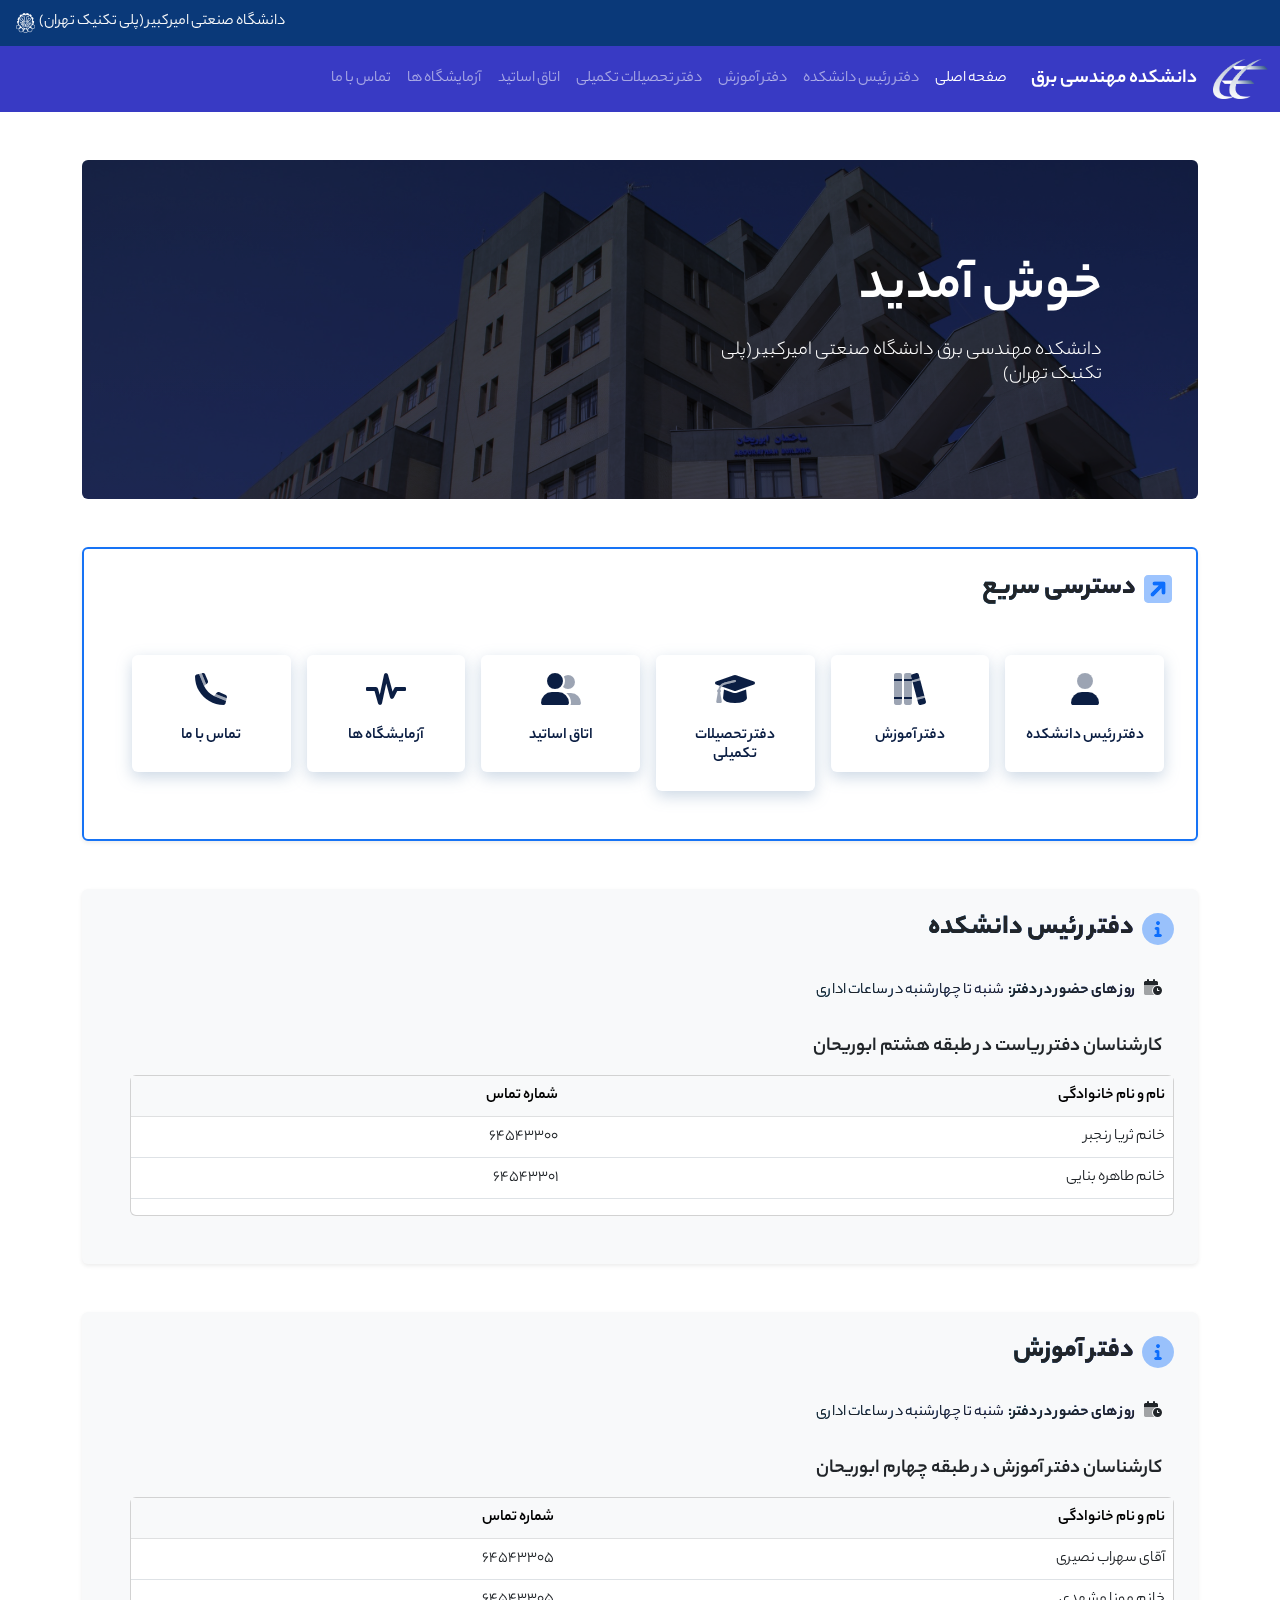
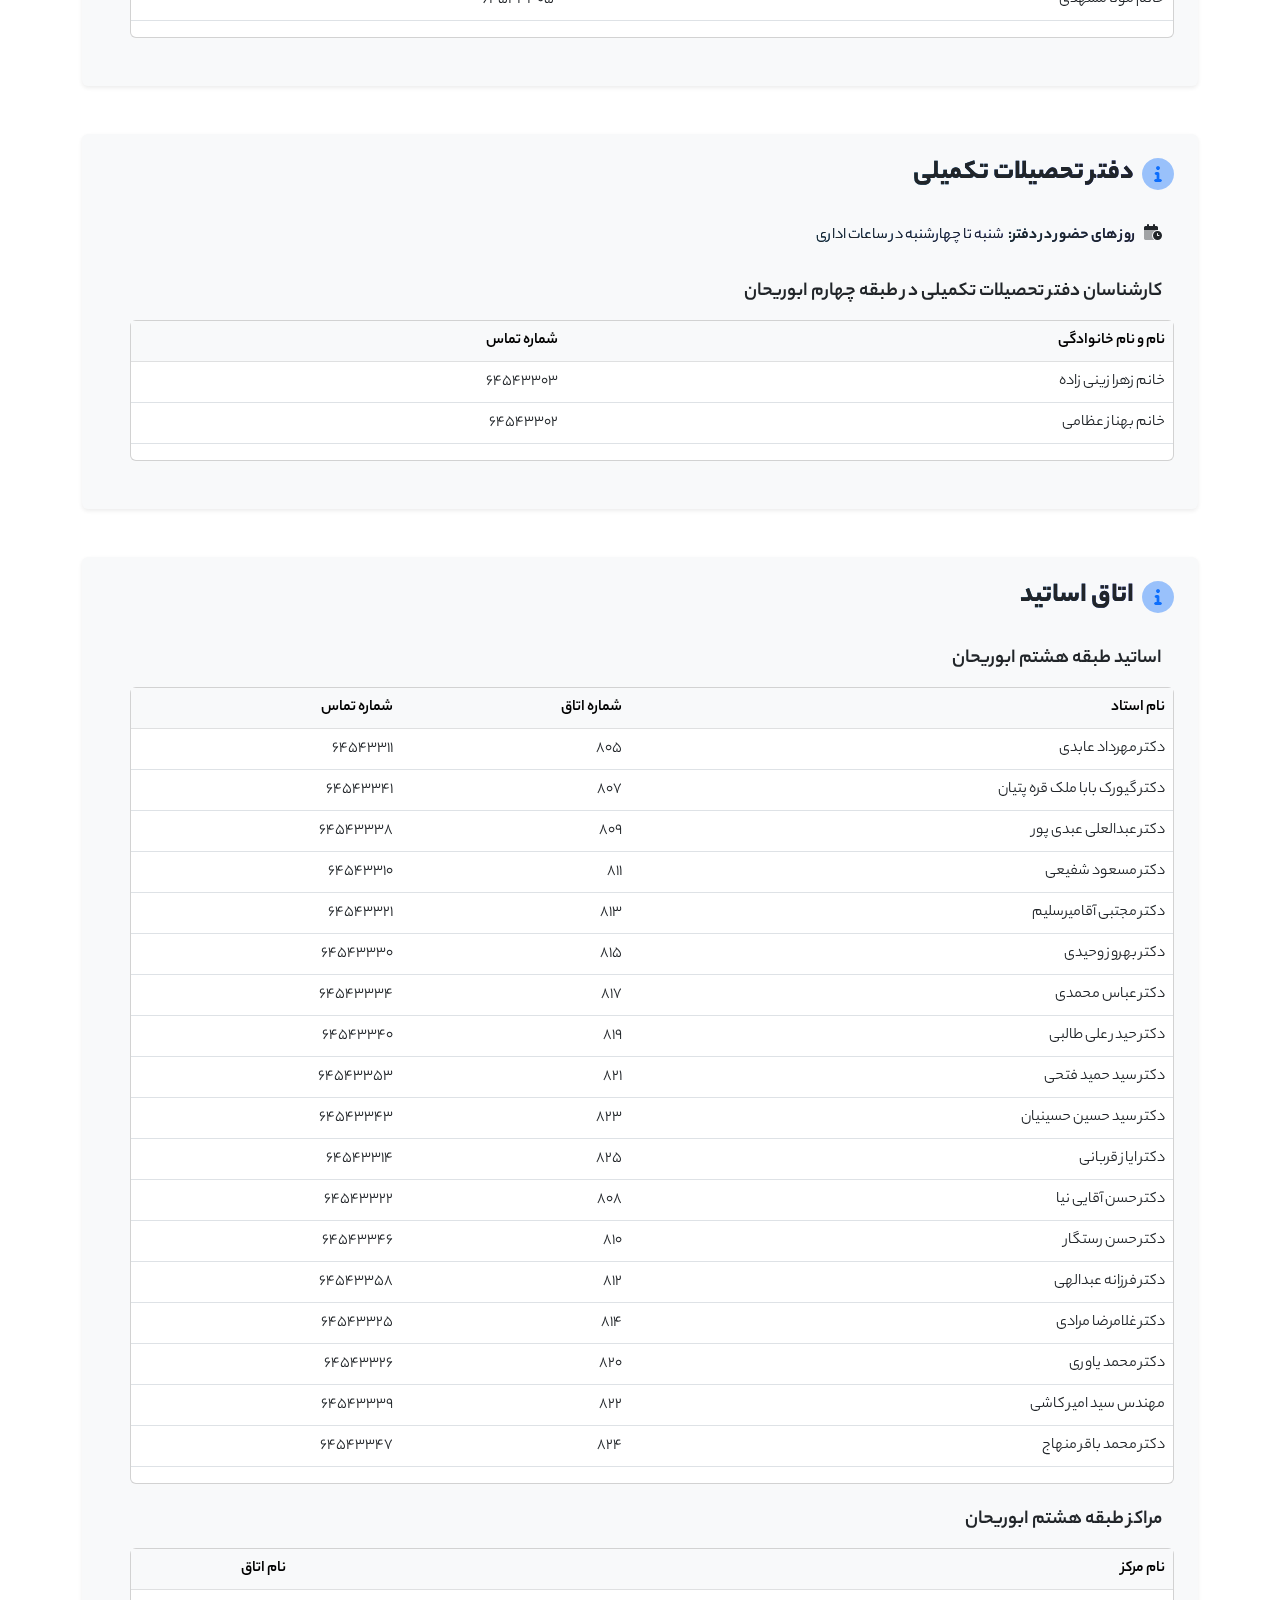
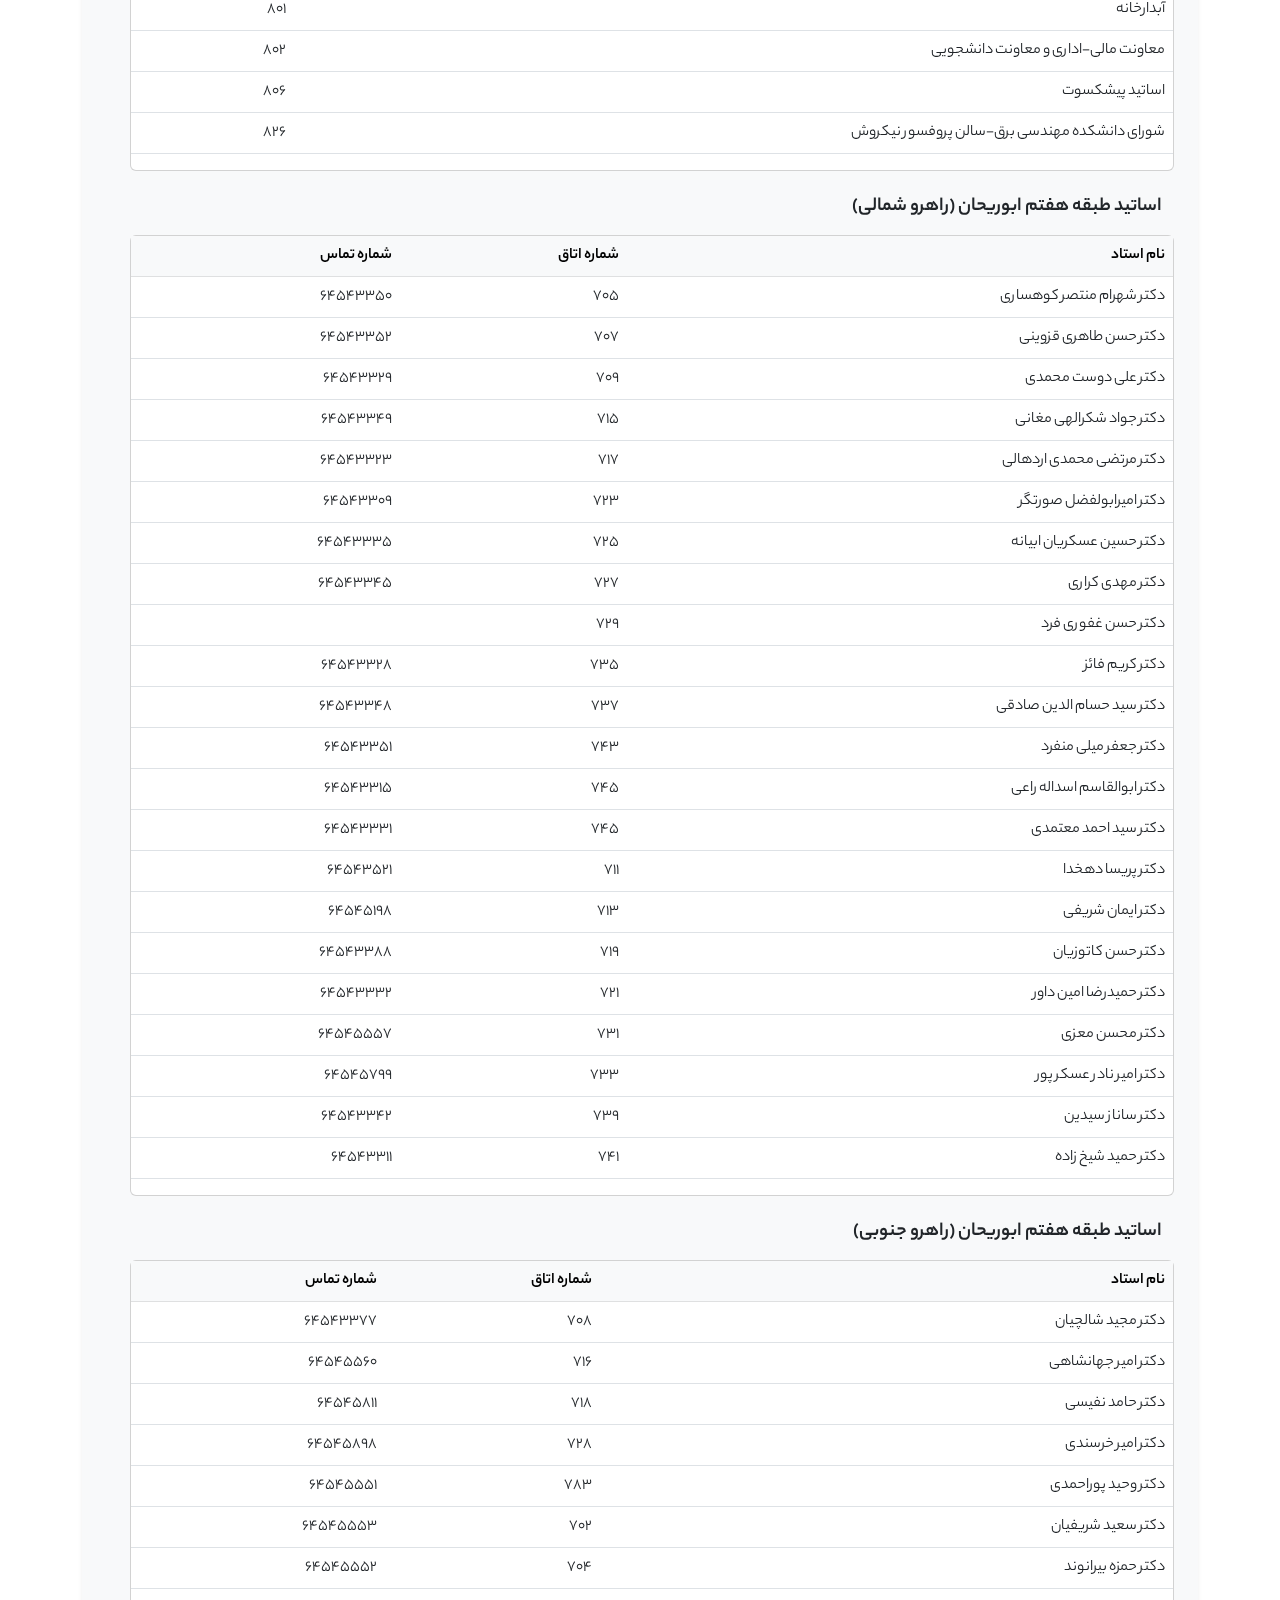
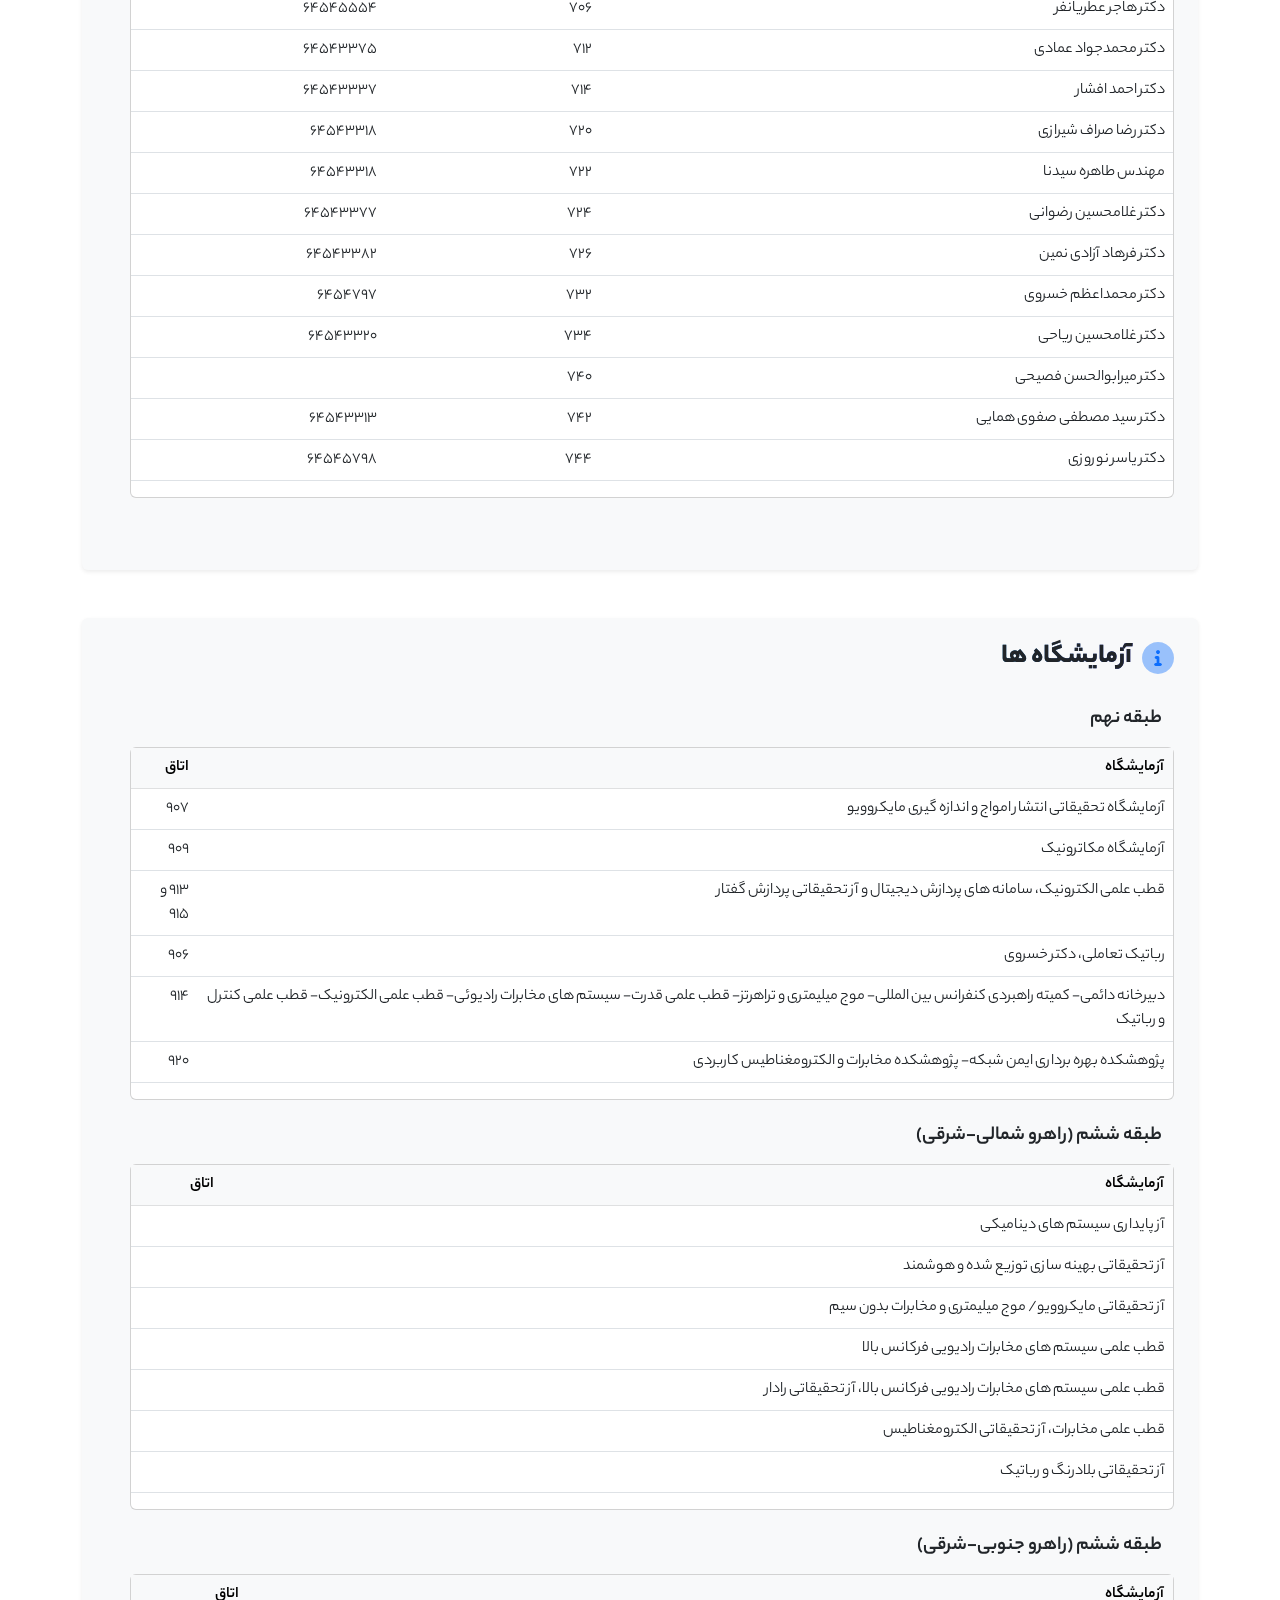
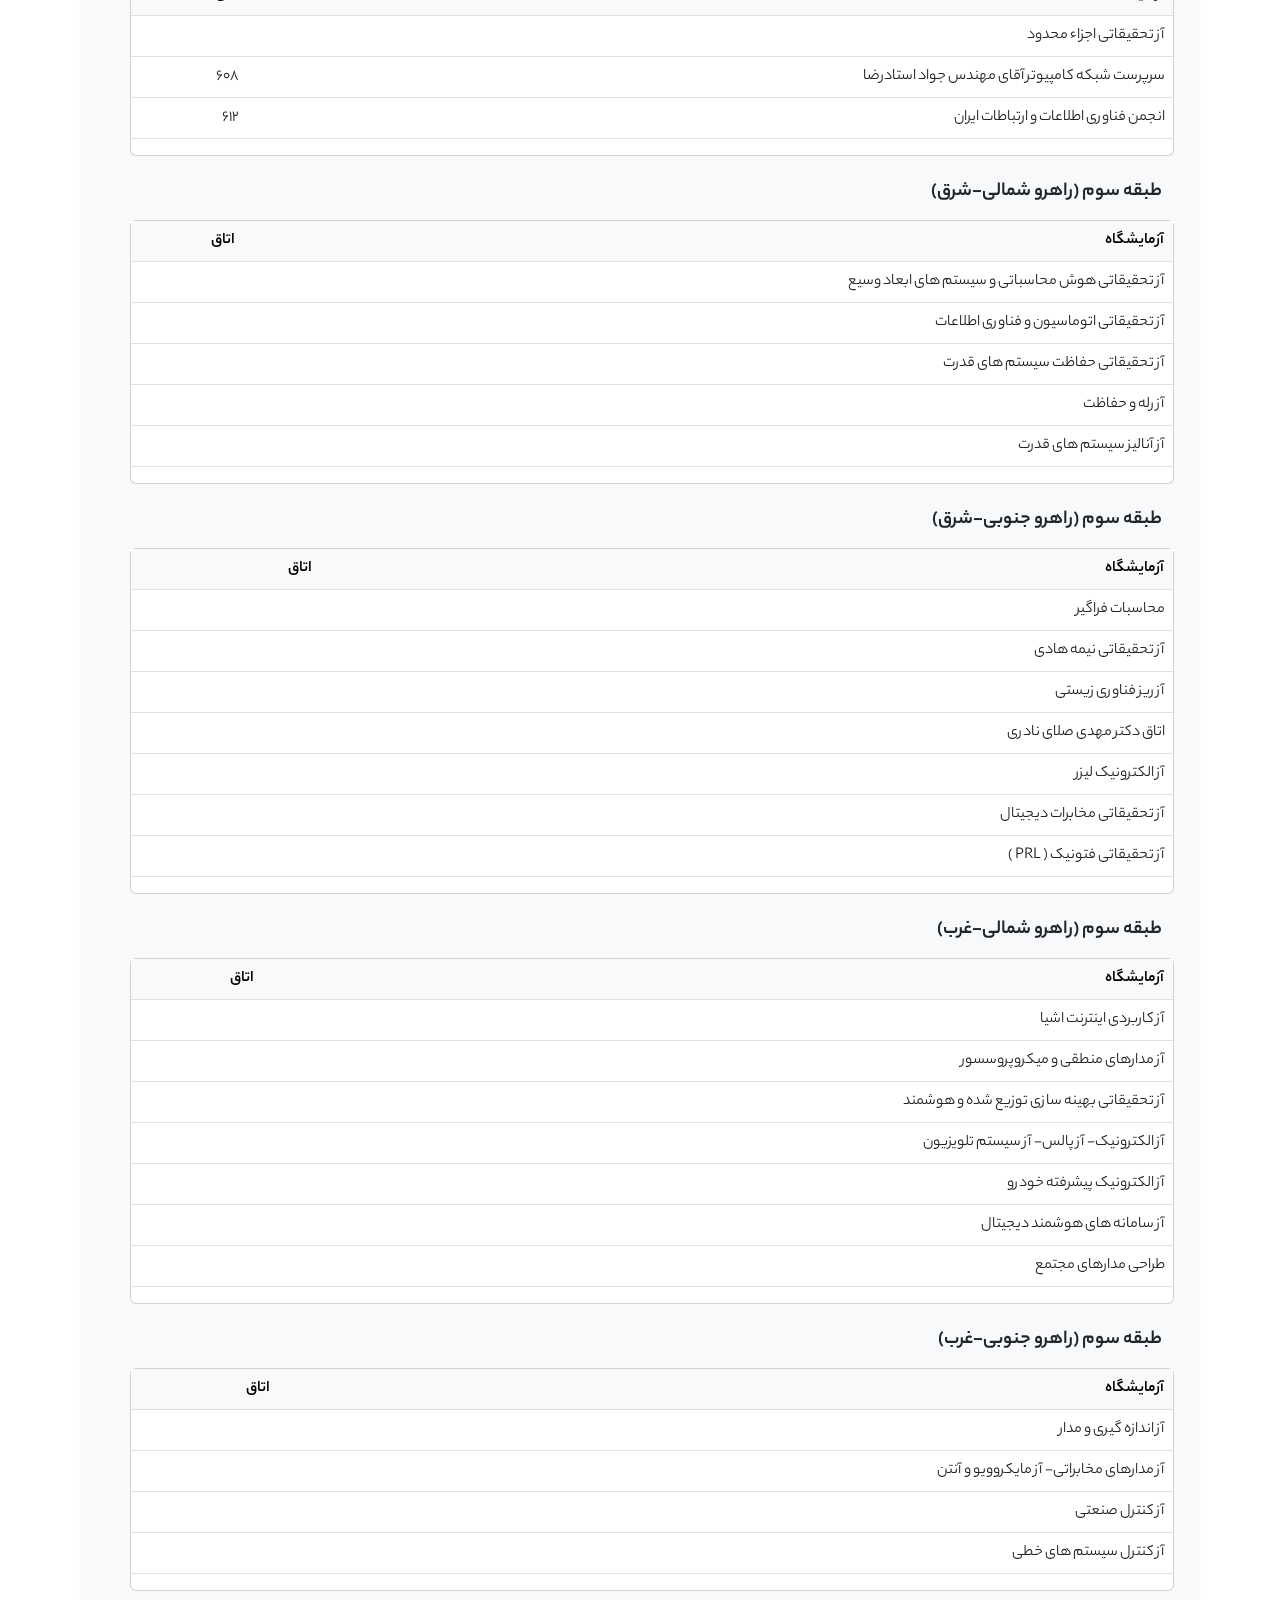
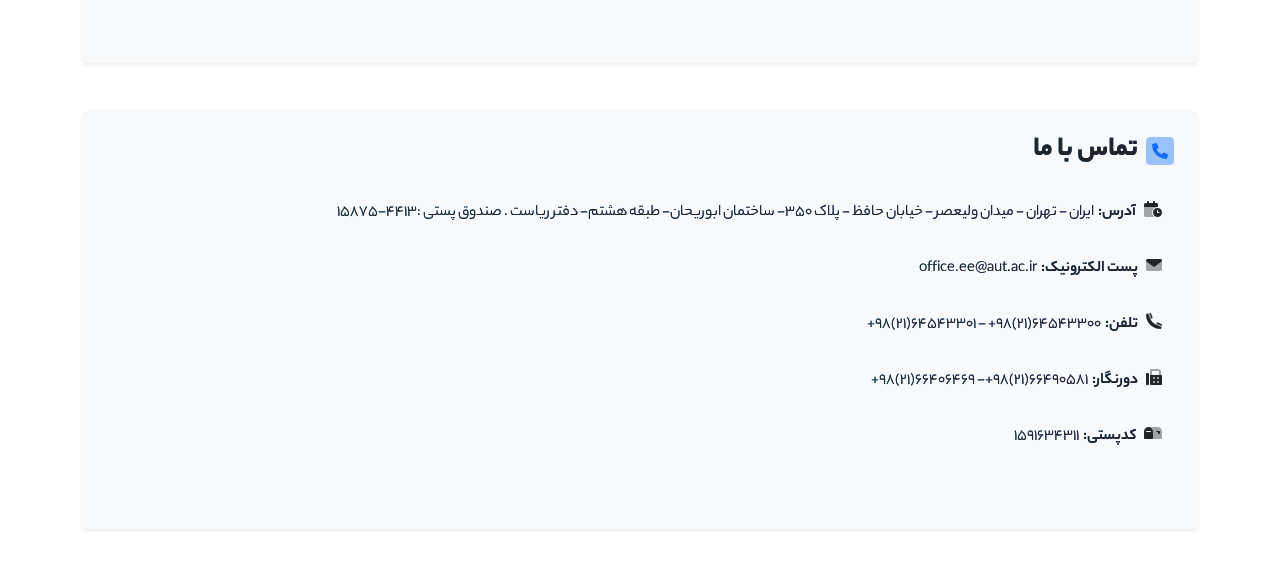
<file: index.html>
<!doctype html>
<html lang="fa" dir="rtl">
<!-- By A.Z -->
<head>
    <meta charset="utf-8">
    <meta name="viewport" content="width=device-width, initial-scale=1">
    <link rel="icon" href="./assets/images/aut-logo.png" type="image/png">

    <link href="./modules/bootstrap/css/bootstrap.rtl.css" rel="stylesheet">
    <link href="./assets/fonts/stylesheet.css" rel="stylesheet">
    <link href="./assets/css/styles.css" rel="stylesheet">
    <link href="./assets/css/all.min.css" rel="stylesheet">

    <title>دانشکده مهندسی برق | دانشگاه صنعتی امیرکبیر</title>
</head>

<body>
    <nav class="navbar navbar-expand-lg navbar-dark bg-blur ab-top info-bar" style="direction:ltr; text-align:left;">
        <a class="navbar-brand d-flex float-end" href="https://aut.ac.ir/">
            <img src="./assets/images/aut-logo.png" alt="Logo" height="20" class="float-start d-inline-block align-text-top">
            <h6 class="text-light m-auto fw-normal fs-6 me-1">دانشگاه صنعتی امیرکبیر (پلی تکنیک تهران)</h6>
        </a>
    </nav>
        
    <nav id="main-nav" class="navbar navbar-expand-lg navbar-dark bg-blur sticky-top">
        <div class="container-fluid">
            <button class="navbar-toggler" type="button" data-bs-toggle="collapse" data-bs-target="#navbarTogglerDemo01" aria-controls="navbarTogglerDemo01" aria-expanded="false" aria-label="Toggle navigation">
                <span class="navbar-toggler-icon"></span>
            </button>
            <div class="collapse navbar-collapse" id="navbarTogglerDemo01">
                <a class="navbar-brand d-flex" href="#">
                    <img src="./assets/images/ee-logo.png" alt="Logo" height="40" class="d-inline-block align-text-top">
                    <div class="m-auto ms-3"><strong>دانشکده مهندسی برق</strong></div>
                </a>
                <ul class="navbar-nav me-auto mb-2 mb-lg-0">
                    <li class="nav-item">
                        <a class="nav-link active" aria-current="page" href="#">صفحه اصلی</a>
                    </li>
                    <li class="nav-item">
                        <a class="nav-link" href="#dean">دفتر رئیس دانشکده</a>
                    </li>
                    <li class="nav-item">
                        <a class="nav-link" href="#education">دفتر آموزش </a>
                    </li>
                    <li class="nav-item">
                        <a class="nav-link" href="#graduate">دفتر تحصیلات تکمیلی </a>
                    </li>
                    <li class="nav-item">
                        <a class="nav-link" href="#faculty">اتاق اساتید </a>
                    </li>
                    <li class="nav-item">
                        <a class="nav-link" href="#labs">آزمایشگاه ها</a>
                    </li>
                    <li class="nav-item">
                        <a class="nav-link" href="#contact-us">تماس با ما</a>
                    </li>
                </ul>
                
            </div>
        </div>
    </nav>

<main data-bs-spy="scroll" data-bs-target="#main-nav" data-bs-root-margin="0px 0px -40%" data-bs-smooth-scroll="true" class="container">

    <div id="hero" class="p-4 p-lg-5 mt-5 mb-4 rounded text-bg-dark">
        <div class="col-lg-6 px-0 p-lg-5">
            <h1 class="display-4 fw-bold">خوش آمدید</h1>
            <h2 class="lead my-3">دانشکده مهندسی برق دانشگاه صنعتی امیرکبیر (پلی تکنیک تهران)</h2>
        </div>
    </div>
    <br>

    <div id="quick-access" class="row g-0 mb-2">
        <div class="col p-4 shadow-sm rounded box-border">
            <div class="row g-0 overflow-hidden mb-4 h-md-250 position-relative" style="overflow: visible!important;">
                <div class="d-flex">
                    <i class="fa-duotone fa-square-arrow-up-right d-inline float-right fa-2x text-primary me-2"></i>
                    <h3 class="title-text d-inline-block mb-2 d-inline text-dark">دسترسی سریع</h3>
                </div>

                <div class="row mt-4 row-cols-2 row-cols-lg-6 g-3 g-lg-3">
                    <div class="col">
                        <a class="c-link" href="#dean">
                            <div class="card text-center border-0 c-box text-dark">
                                <div class="card-body">
                                    <i class="fa-duotone fa-user fa-2x accent"></i>
                                    <h6 class="mt-3 accent">دفتر رئیس دانشکده</h6>
                                </div>
                            </div>
                        </a>
                    </div>
                    <div class="col">
                        <a class="c-link" href="#education">
                            <div class="card text-center border-0 c-box text-dark">
                                <div class="card-body">
                                    <i class="fa-duotone fa-books fa-2x accent"></i>
                                    <h6 class="mt-3 accent">دفتر آموزش</h6>
                                </div>
                            </div>
                        </a>
                    </div>
                    <div class="col">
                        <a class="c-link" href="#graduate">
                            <div class="card text-center border-0 c-box text-dark">
                                <div class="card-body">
                                    <i class="fa-duotone fa-graduation-cap fa-2x accent"></i>
                                    <h6 class="mt-3 accent">دفتر تحصیلات تکمیلی</h6>
                                </div>
                            </div>
                        </a>
                    </div>
                    <div class="col">
                        <a class="c-link" href="#faculty">
                            <div class="card text-center border-0 c-box text-dark">
                                <div class="card-body">
                                    <i class="fa-duotone fa-user-group fa-2x accent"></i>
                                    <h6 class="mt-3 accent">اتاق اساتید</h6>
                                </div>
                            </div>
                        </a>
                    </div>
                    <div class="col">
                        <a class="c-link" href="#labs">
                            <div class="card text-center border-0 c-box text-dark">
                                <div class="card-body">
                                    <i class="fa-duotone fa-wave-pulse fa-2x accent"></i>
                                    <h6 class="mt-3 accent">آزمایشگاه ها</h6>
                                </div>
                            </div>
                        </a>
                    </div>
                    <div class="col">
                        <a class="c-link" href="#contact-us">
                            <div class="card text-center border-0 c-box text-dark">
                                <div class="card-body">
                                    <i class="fa-duotone fa-phone fa-2x accent"></i>
                                    <h6 class="mt-3 accent">تماس با ما</h6>
                                </div>
                            </div>
                        </a>
                    </div>
                    
                </div>
            </div>
        </div>
    </div>

    <div id="dean" class="row g-0 mb-2 mt-5">
        <div class="col p-4 shadow-sm rounded bg-light">
            <div class="row g-0 overflow-hidden mb-4 h-md-250 position-relative" style="overflow: visible!important;">
                <div class="d-flex mb-4 align-middle">
                    <i class="fa-duotone fa-circle-info d-inline float-right fa-2x text-primary me-2"></i>
                    <h3 class="title-text d-inline-block mb-2 d-inline text-dark">دفتر رئیس دانشکده</h3>
                </div>

                <div class="row">
                    <div class="d-flex align-middle mb-4">
                        <i class="fa-duotone fa-calendar-clock d-inline float-right fa text-dark me-2"></i>
                        <p class="title-text d-inline-block mb-2 d-inline text-dark fw-bold me-1">روز های حضور در دفتر:</p>
                        <p class="title-text d-inline-block mb-2 d-inline text-dark fw-normal">شنبه تا چهارشنبه در ساعات اداری</p>
                    </div>
                    <h5 class="mb-3">کارشناسان دفتر ریاست در طبقه هشتم ابوریحان</h5>
                    <div class="card p-0">
                        <div class="card-bodys g-0 p-0">
                            <table class="table">
                                <thead class="table-light">
                                    <tr>
                                        <th scope="col">نام و نام خانوادگی</th>
                                        <th scope="col">شماره تماس</th>
                                    </tr>
                                </thead>
                                <tbody>
                                    <tr>
                                        <td>خانم ثریا رنجبر</td>
                                        <td>۶۴۵۴۳۳۰۰</td>
                                    </tr>
                                    <tr>
                                        <td>خانم طاهره بنایی</td>
                                        <td>۶۴۵۴۳۳۰۱</td>
                                    </tr>

                                </tbody>
                            </table>
                        </div>
                    </div>
                </div>
            </div>
        </div>
    </div>

    <div id="education" class="row g-0 mb-2 mt-5">
        <div class="col p-4 shadow-sm rounded bg-light">
            <div class="row g-0 overflow-hidden mb-4 h-md-250 position-relative" style="overflow: visible!important;">
                <div class="d-flex mb-4 align-middle">
                    <i class="fa-duotone fa-circle-info d-inline float-right fa-2x text-primary me-2"></i>
                    <h3 class="title-text d-inline-block mb-2 d-inline text-dark">دفتر آموزش</h3>
                </div>

                <div class="row">
                    <div class="d-flex align-middle mb-4">
                        <i class="fa-duotone fa-calendar-clock d-inline float-right fa text-dark me-2"></i>
                        <p class="title-text d-inline-block mb-2 d-inline text-dark fw-bold me-1">روز های حضور در دفتر:</p>
                        <p class="title-text d-inline-block mb-2 d-inline text-dark fw-normal">شنبه تا چهارشنبه در ساعات اداری</p>
                    </div>
                    <h5 class="mb-3">کارشناسان دفتر آموزش در طبقه چهارم ابوریحان</h5>
                    <div class="card p-0">
                        <div class="card-bodys g-0 p-0">
                            <table class="table">
                                <thead class="table-light">
                                    <tr>
                                        <th scope="col">نام و نام خانوادگی</th>
                                        <th scope="col">شماره تماس</th>
                                    </tr>
                                </thead>
                                <tbody>
                                    <tr>
                                        <td>آقای سهراب نصیری</td>
                                        <td>۶۴۵۴۳۳۰۵</td>
                                    </tr>
                                    <tr>
                                        <td>خانم مونا مشهدی</td>
                                        <td>۶۴۵۴۳۳۰۵</td>
                                    </tr>

                                </tbody>
                            </table>
                        </div>
                    </div>
                </div>
            </div>
        </div>
    </div>

    <div id="graduate" class="row g-0 mb-2 mt-5">
        <div class="col p-4 shadow-sm rounded bg-light">
            <div class="row g-0 overflow-hidden mb-4 h-md-250 position-relative" style="overflow: visible!important;">
                <div class="d-flex mb-4 align-middle">
                    <i class="fa-duotone fa-circle-info d-inline float-right fa-2x text-primary me-2"></i>
                    <h3 class="title-text d-inline-block mb-2 d-inline text-dark">دفتر تحصیلات تکمیلی</h3>
                </div>

                <div class="row">
                    <div class="d-flex align-middle mb-4">
                        <i class="fa-duotone fa-calendar-clock d-inline float-right fa text-dark me-2"></i>
                        <p class="title-text d-inline-block mb-2 d-inline text-dark fw-bold me-1">روز های حضور در دفتر:</p>
                        <p class="title-text d-inline-block mb-2 d-inline text-dark fw-normal">شنبه تا چهارشنبه در ساعات اداری</p>
                    </div>
                    <h5 class="mb-3">کارشناسان دفتر تحصیلات تکمیلی در طبقه چهارم ابوریحان</h5>
                    <div class="card p-0">
                        <div class="card-bodys g-0 p-0">
                            <table class="table">
                                <thead class="table-light">
                                    <tr>
                                        <th scope="col">نام و نام خانوادگی</th>
                                        <th scope="col">شماره تماس</th>
                                    </tr>
                                </thead>
                                <tbody>
                                    <tr>
                                        <td>خانم زهرا زینی زاده</td>
                                        <td>۶۴۵۴۳۳۰۳</td>
                                    </tr>
                                    <tr>
                                        <td>خانم بهناز عظامی</td>
                                        <td>۶۴۵۴۳۳۰۲</td>
                                    </tr>

                                </tbody>
                            </table>
                        </div>
                    </div>
                </div>
            </div>
        </div>
    </div>

    <div id="faculty" class="row g-0 mb-2 mt-5">
        <div class="col p-4 shadow-sm rounded bg-light">
            <div class="row g-0 overflow-hidden mb-4 h-md-250 position-relative" style="overflow: visible!important;">
                <div class="d-flex mb-4 align-middle">
                    <i class="fa-duotone fa-circle-info d-inline float-right fa-2x text-primary me-2"></i>
                    <h3 class="title-text d-inline-block mb-2 d-inline text-dark">اتاق اساتید</h3>
                </div>

                <div class="row">
                    <h5 class="mb-3">اساتید طبقه هشتم ابوریحان</h5>
                    <div class="card p-0 mb-4">
                        <div class="card-bodys g-0 p-0">
                            <table class="table">
                                <thead class="table-light">
                                    <tr>
                                        <th scope="col">نام استاد</th>
                                        <th scope="col">شماره اتاق</th>
                                        <th scope="col">شماره تماس</th>
                                    </tr>
                                </thead>
                                <tbody>
                                    <tr>
                                        <td>دکتر مهرداد عابدی</td>
                                        <td>۸۰۵</td>
                                        <td>۶۴۵۴۳۳۱۱</td>
                                    </tr>
                                    <tr>
                                        <td>دکتر گيورک بابا ملک قره پتیان</td>
                                        <td>۸۰۷</td>
                                        <td>۶۴۵۴۳۳۴۱</td>
                                    </tr>
                                    <tr>
                                        <td>دکتر عبدالعلی عبدی پور</td>
                                        <td>۸۰۹</td>
                                        <td>۶۴۵۴۳۳۳۸</td>
                                    </tr>
                                    <tr>
                                        <td>دکتر مسعود شفیعی</td>
                                        <td>۸۱۱</td>
                                        <td>۶۴۵۴۳۳۱۰</td>
                                    </tr>
                                    <tr>
                                        <td>دکتر مجتبی آقامیرسلیم</td>
                                        <td>۸۱۳</td>
                                        <td>۶۴۵۴۳۳۲۱</td>
                                    </tr>
                                    <tr>
                                     
                                        <td>دکتر بهروز وحیدی</td>
                                        <td>۸۱۵</td>
                                        <td>۶۴۵۴۳۳۳۰</td>
                                    </tr>
                                    <tr>
                                        <td>دکتر عباس محمدی</td>
                                        <td>۸۱۷</td>
                                        <td>۶۴۵۴۳۳۳۴</td>
                                    </tr>
                                    <tr>
                                        <td>دکتر حیدر علی طالبی</td>
                                        <td>۸۱۹</td>
                                        <td>۶۴۵۴۳۳۴۰</td>
                                    </tr>
                                    <tr>
                                        <td>دکتر سید حمید فتحی</td>
                                        <td>۸۲۱</td>
                                        <td>۶۴۵۴۳۳۵۳</td>
                                    </tr>
                                    <tr>
                                        <td>دکتر سید حسین حسینیان</td>
                                        <td>۸۲۳</td>
                                        <td>۶۴۵۴۳۳۴۳</td>
                                    </tr>
                                    <tr>
                                        <td>دکتر ایاز قربانی</td>
                                        <td>۸۲۵</td>
                                        <td>۶۴۵۴۳۳۱۴</td>
                                    </tr>
                                    <tr>
                                        <td>دکتر حسن آقایی نیا</td>
                                        <td>۸۰۸</td>
                                        <td>۶۴۵۴۳۳۲۲</td>
                                    </tr>
                                    <tr>
                                        <td>دکتر حسن رستگار</td>
                                        <td>۸۱۰</td>
                                        <td>۶۴۵۴۳۳۴۶</td>
                                    </tr>
                                    <tr>
                                        <td>دکتر فرزانه عبدالهی</td>
                                        <td>۸۱۲</td>
                                        <td>۶۴۵۴۳۳۵۸</td>
                                    </tr>
                                    <tr>
                                        <td>دکتر غلامرضا مرادی</td>
                                        <td>۸۱۴</td>
                                        <td>۶۴۵۴۳۳۲۵</td>
                                    </tr>
                                    <tr>
                                        <td>دکتر محمد یاوری</td>
                                        <td>۸۲۰</td>
                                        <td>۶۴۵۴۳۳۲۶</td>
                                    </tr>
                                    <tr>
                                        <td>مهندس سید امیر کاشی</td>
                                        <td>۸۲۲</td>
                                        <td>۶۴۵۴۳۳۳۹</td>
                                    </tr>
                                    <tr>
                                        <td>دکتر محمد باقر منهاج</td>
                                        <td>۸۲۴</td>
                                        <td>۶۴۵۴۳۳۴۷</td>
                                    </tr>
                                </tbody>
                            </table>
                        </div>
                    </div>

                    <h5 class="mb-3">مراکز طبقه هشتم ابوریحان</h5>
                    <div class="card p-0 mb-4">
                        <div class="card-bodys g-0 p-0">
                            <table class="table">
                                <thead class="table-light">
                                    <tr>
                                        <th scope="col">نام مرکز</th>
                                        <th scope="col">نام اتاق</th>
                                    </tr>
                                </thead>
                                <tbody>
                                    <tr>
                                        <td>آبدارخانه</td>
                                        <td>۸۰۱</td>
                                    </tr>
                                    <tr>
                                        <td>معاونت مالی-اداری و معاونت دانشجویی</td>
                                        <td>۸۰۲</td>
                                    </tr>
                                    <tr>
                                        <td>اساتید پیشکسوت</td>
                                        <td>۸۰۶</td>
                                    </tr>
                                    <tr>
                                        <td>شورای دانشکده مهندسی برق-سالن پروفسور نیکروش</td>
                                        <td>۸۲۶</td>
                                    </tr>
                                </tbody>
                            </table>
                        </div>
                    </div>

                    <h5 class="mb-3">اساتید طبقه هفتم ابوریحان (راهرو شمالی)</h5>
                    <div class="card p-0 mb-4">
                        <div class="card-bodys g-0 p-0">
                            <table class="table">
                                <thead class="table-light">
                                    <tr>
                                        <th scope="col">نام استاد</th>
                                        <th scope="col">شماره اتاق</th>
                                        <th scope="col">شماره تماس</th>
                                    </tr>
                                </thead>
                                <tbody>
                                    <tr>
                                        <td>دکتر شهرام منتصر کوهساری</td>
                                        <td>۷۰۵</td>
                                        <td>۶۴۵۴۳۳۵۰</td>
                                    </tr>
                                    <tr>
                                        <td>دکتر حسن طاهری قزوینی</td>
                                        <td>۷۰۷</td>
                                        <td>۶۴۵۴۳۳۵۲</td>
                                    </tr>
                                    <tr>
                                        <td>دکتر علی دوست محمدی</td>
                                        <td>۷۰۹</td>
                                        <td>۶۴۵۴۳۳۲۹</td>
                                    </tr>
                                    <tr>
                                        <td>دکتر جواد شکرالهی مغانی</td>
                                        <td>۷۱۵</td>
                                        <td>۶۴۵۴۳۳۴۹</td>
                                    </tr>
                                    <tr>
                                        <td>دکتر مرتضی محمدی اردهالی</td>
                                        <td>۷۱۷</td>
                                        <td>۶۴۵۴۳۳۲۳</td>
                                    </tr>
                                    <tr>
                                        <td>دکتر امیرابولفضل صورتگر</td>
                                        <td>۷۲۳</td>
                                        <td>۶۴۵۴۳۳۰۹</td>
                                    </tr>
                                    <tr>
                                        <td>دکتر حسین عسکریان ابیانه</td>
                                        <td>۷۲۵</td>
                                        <td>۶۴۵۴۳۳۳۵</td>
                                    </tr>
                                    <tr>
                                        <td>دکتر مهدی کراری</td>
                                        <td>۷۲۷</td>
                                        <td>۶۴۵۴۳۳۴۵</td>
                                    </tr>
                                    <tr>
                                        <td>دکتر حسن غفوری فرد</td>
                                        <td>۷۲۹</td>
                                        <td></td>
                                    </tr>
                                    <tr>
                                        <td>دکتر کریم فائز</td>
                                        <td>۷۳۵</td>
                                        <td>۶۴۵۴۳۳۲۸</td>
                                    </tr>
                                    <tr>
                                        <td>دکتر سید حسام الدین صادقی</td>
                                        <td>۷۳۷</td>
                                        <td>۶۴۵۴۳۳۴۸</td>
                                    </tr>
                                    <tr>
                                        <td>دکتر جعفر میلی منفرد</td>
                                        <td>۷۴۳</td>
                                        <td>۶۴۵۴۳۳۵۱</td>
                                    </tr>
                                    <tr>
                                        <td>دکتر ابوالقاسم اسداله راعی</td>
                                        <td>۷۴۵</td>
                                        <td>۶۴۵۴۳۳۱۵</td>
                                    </tr>
                                    <tr>
                                        <td>دکتر سید احمد معتمدی</td>
                                        <td>۷۴۵</td>
                                        <td>۶۴۵۴۳۳۳۱</td>
                                    </tr>
                                    <tr>
                                        <td>دکتر پریسا دهخدا</td>
                                        <td>۷۱۱</td>
                                        <td>۶۴۵۴۳۵۲۱</td>
                                    </tr>
                                    <tr>
                                        <td>دکتر ایمان شریفی</td>
                                        <td>۷۱۳</td>
                                        <td>۶۴۵۴۵۱۹۸</td>
                                    </tr>
                                    <tr>
                                        <td>دکتر حسن کاتوزیان</td>
                                        <td>۷۱۹</td>
                                        <td>۶۴۵۴۳۳۸۸</td>
                                    </tr>
                                    <tr>
                                        <td>دکتر حمیدرضا امین داور</td>
                                        <td>۷۲۱</td>
                                        <td>۶۴۵۴۳۳۳۲</td>
                                    </tr>
                                    <tr>
                                        <td>دکتر محسن معزی</td>
                                        <td>۷۳۱</td>
                                        <td>۶۴۵۴۵۵۵۷</td>
                                    </tr>
                                    <tr>
                                        <td>دکتر امیر نادر عسکر پور</td>
                                        <td>۷۳۳</td>
                                        <td>۶۴۵۴۵۷۹۹</td>
                                    </tr>
                                    <tr>
                                        <td>دکتر ساناز سیدین</td>
                                        <td>۷۳۹</td>
                                        <td>۶۴۵۴۳۳۴۲</td>
                                    </tr>
                                    <tr>
                                        <td>دکتر حمید شیخ زاده</td>
                                        <td>۷۴۱</td>
                                        <td>۶۴۵۴۳۳۱۱</td>
                                    </tr>
                                </tbody>
                            </table>
                        </div>
                    </div>

                    <h5 class="mb-3">اساتید طبقه هفتم ابوریحان (راهرو جنوبی)</h5>
                    <div class="card p-0 mb-4">
                        <div class="card-bodys g-0 p-0">
                            <table class="table">
                                <thead class="table-light">
                                    <tr>
                                        <th scope="col">نام استاد</th>
                                        <th scope="col">شماره اتاق</th>
                                        <th scope="col">شماره تماس</th>
                                    </tr>
                                </thead>
                                <tbody>
                                    <tr>
                                        <td>دکتر مجید شالچیان</td>
                                        <td>۷۰۸</td>
                                        <td>۶۴۵۴۳۳۷۷</td>
                                    </tr>
                                    <tr>
                                        <td>دکتر امیر جهانشاهی</td>
                                        <td>۷۱۶</td>
                                        <td>۶۴۵۴۵۵۶۰</td>
                                    </tr>
                                    <tr>
                                        <td>دکتر حامد نفیسی</td>
                                        <td>۷۱۸</td>
                                        <td>۶۴۵۴۵۸۱۱</td>
                                    </tr>
                                    <tr>
                                        <td>دکتر امیر خرسندی</td>
                                        <td>۷۲۸</td>
                                        <td>۶۴۵۴۵۸۹۸</td>
                                    </tr>
                                    <tr>
                                        <td>دکتر وحید پوراحمدی</td>
                                        <td>۷۸۳</td>
                                        <td>۶۴۵۴۵۵۵۱</td>
                                    </tr>
                                    <tr>
                                        <td>دکتر سعید شریفیان</td>
                                        <td>۷۰۲</td>
                                        <td>۶۴۵۴۵۵۵۳</td>
                                    </tr>
                                    <tr>
                                        <td>دکتر حمزه بیرانوند</td>
                                        <td>۷۰۴</td>
                                        <td>۶۴۵۴۵۵۵۲</td>
                                    </tr>
                                    <tr>
                                        <td>دکتر هاجر عطریانفر</td>
                                        <td>۷۰۶</td>
                                        <td>۶۴۵۴۵۵۵۴</td>
                                    </tr>
                                    <tr>
                                        <td>دکتر محمدجواد عمادی</td>
                                        <td>۷۱۲</td>
                                        <td>۶۴۵۴۳۳۷۵</td>
                                    </tr>
                                    <tr>
                                        <td>دکتر احمد افشار</td>
                                        <td>۷۱۴</td>
                                        <td>۶۴۵۴۳۳۳۷</td>
                                    </tr>
                                    <tr>
                                        <td>دکتر رضا صراف شیرازی</td>
                                        <td>۷۲۰</td>
                                        <td>۶۴۵۴۳۳۱۸</td>
                                    </tr>
                                    <tr>
                                        <td>مهندس طاهره سیدنا</td>
                                        <td>۷۲۲</td>
                                        <td>۶۴۵۴۳۳۱۸</td>
                                    </tr>
                                    <tr>
                                        <td>دکتر غلامحسین رضوانی</td>
                                        <td>۷۲۴</td>
                                        <td>۶۴۵۴۳۳۷۷</td>
                                    </tr>
                                    <tr>
                                        <td>دکتر فرهاد آزادی نمین</td>
                                        <td>۷۲۶</td>
                                        <td>۶۴۵۴۳۳۸۲</td>
                                    </tr>
                                    <tr>
                                        <td>دکتر محمداعظم خسروی</td>
                                        <td>۷۳۲</td>
                                        <td>۶۴۵۴۷۹۷</td>
                                    </tr>
                                    <tr>
                                        <td>دکتر غلامحسین ریاحی</td>
                                        <td>۷۳۴</td>
                                        <td>۶۴۵۴۳۳۲۰</td>
                                    </tr>
                                    <tr>
                                        <td>دکتر میرابوالحسن فصیحی</td>
                                        <td>۷۴۰</td>
                                        <td></td>
                                    </tr>
                                    <tr>
                                        <td>دکتر سید مصطفی صفوی همایی</td>
                                        <td>۷۴۲</td>
                                        <td>۶۴۵۴۳۳۱۳</td>
                                    </tr>
                                    <tr>
                                        <td>دکتر یاسر نوروزی</td>
                                        <td>۷۴۴</td>
                                        <td>۶۴۵۴۵۷۹۸</td>
                                    </tr>
                                </tbody>
                            </table>
                        </div>
                    </div>
                </div>
            </div>
        </div>
    </div>

    <div id="labs" class="row g-0 mb-2 mt-5">
        <div class="col p-4 shadow-sm rounded bg-light">
            <div class="row g-0 overflow-hidden mb-4 h-md-250 position-relative" style="overflow: visible!important;">
                <div class="d-flex mb-4 align-middle">
                    <i class="fa-duotone fa-circle-info d-inline float-right fa-2x text-primary me-2"></i>
                    <h3 class="title-text d-inline-block mb-2 d-inline text-dark">آزمایشگاه ها</h3>
                </div>

                <div class="row">
                
                    <h5 class="mb-3">طبقه نهم</h5>
                    <div class="card p-0 mb-4">
                        <div class="card-bodys g-0 p-0">
                            <table class="table">
                                <thead class="table-light">
                                    <tr>
                                        <th scope="col">آزمایشگاه</th>
                                        <th scope="col">اتاق</th>
                                    </tr>
                                </thead>
                                <tbody>
                                    <tr>
                                        <td>آزمایشگاه تحقیقاتی انتشار امواج و اندازه گیری مایکروویو</td>
                                        <td>۹۰۷</td>
                                    </tr>
                                    <tr>
                                        <td>آزمایشگاه مکاترونیک</td>
                                        <td>۹۰۹</td>
                                    </tr>
                                    <tr>
                                        <td>قطب علمی الکترونیک، سامانه های پردازش دیجیتال و آز تحقیقاتی پردازش گفتار</td>
                                        <td>۹۱۳ و ۹۱۵</td>
                                    </tr>
                                    <tr>
                                        <td>رباتیک تعاملی، دکتر خسروی</td>
                                        <td>۹۰۶</td>
                                    </tr>
                                    <tr>
                                        <td>دبیرخانه دائمی- کمیته راهبردی کنفرانس بین المللی- موج میلیمتری و تراهرتز- قطب علمی قدرت- سیستم های مخابرات رادیوئی- قطب علمی الکترونیک- قطب علمی کنترل و رباتیک</td>
                                        <td>۹۱۴</td>
                                    </tr>
                                    <tr>
                                        <td>پژوهشکده بهره برداری ایمن شبکه- پژوهشکده مخابرات و الکترومغناطیس کاربردی</td>
                                        <td>۹۲۰</td>
                                    </tr>
                                </tbody>
                            </table>
                        </div>
                    </div>

                    <h5 class="mb-3">طبقه ششم (راهرو شمالی-شرقی)</h5>
                    <div class="card p-0 mb-4">
                        <div class="card-bodys g-0 p-0">
                            <table class="table">
                                <thead class="table-light">
                                    <tr>
                                        <th scope="col">آزمایشگاه</th>
                                        <th scope="col">اتاق</th>
                                    </tr>
                                </thead>
                                <tbody>
                                   
                                    <tr>
                                        <td>آز پایداری سیستم های دینامیکی </td>
                                        <td></td>
                                    </tr>
                                    <tr>
                                        <td> آز تحقیقاتی بهینه سازی توزیع شده و هوشمند</td>
                                        <td></td>
                                    </tr>
                                    <tr>
                                        <td> آز تحقیقاتی مایکروویو/ موج میلیمتری و مخابرات بدون سیم</td>
                                        <td></td>
                                    </tr>
                                    <tr>
                                        <td>قطب علمی سیستم های مخابرات رادیویی فرکانس بالا</td>
                                        <td></td>
                                    </tr>
                                    <tr>
                                        <td>قطب علمی سیستم های مخابرات رادیویی فرکانس بالا، آز تحقیقاتی رادار</td>
                                        <td></td>
                                    </tr>
                                    <tr>
                                        <td>قطب علمی مخابرات، آز تحقیقاتی الکترومغناطیس</td>
                                        <td></td>
                                    </tr>
                            
                                    <tr>
                                        <td>آز تحقیقاتی بلادرنگ و رباتیک</td>
                                        <td></td>
                                    </tr>
                                </tbody>
                            </table>
                        </div>
                    </div>

                    <h5 class="mb-3">طبقه ششم (راهرو جنوبی-شرقی)</h5>
                    <div class="card p-0 mb-4">
                        <div class="card-bodys g-0 p-0">
                            <table class="table">
                                <thead class="table-light">
                                    <tr>
                                        <th scope="col">آزمایشگاه</th>
                                        <th scope="col">اتاق</th>
                                    </tr>
                                </thead>
                                <tbody>
                                    <tr>
                                        <td>آز تحقیقاتی اجزاء محدود</td>
                                        <td></td>
                                    </tr>
                                    <tr>
                                        <td>سرپرست شبکه کامپیوتر آقای مهندس جواد استادرضا</td>
                                        <td>۶۰۸</td>
                                    </tr>
                                    <tr>
                                        <td>انجمن فناوری اطلاعات و ارتباطات ایران</td>
                                        <td>۶۱۲</td>
                                    </tr>
                                </tbody>
                            </table>
                        </div>
                    </div>

                    <h5 class="mb-3">طبقه سوم (راهرو شمالی-شرق)</h5>
                    <div class="card p-0 mb-4">
                        <div class="card-bodys g-0 p-0">
                            <table class="table">
                                <thead class="table-light">
                                    <tr>
                                        <th scope="col">آزمایشگاه</th>
                                        <th scope="col">اتاق</th>
                                    </tr>
                                </thead>
                                <tbody>
                                    <tr>
                                        <td>آز تحقیقاتی هوش محاسباتی و سیستم های ابعاد وسیع</td>
                                        <td></td>
                                    </tr>
                                    <tr>
                                        <td>آز تحقیقاتی اتوماسیون و فناوری اطلاعات</td>
                                        <td></td>
                                    </tr>

                                    <tr>
                                        <td>آز تحقیقاتی حفاظت سیستم های قدرت </td>
                                        <td></td>
                                    </tr>
                                    <tr>
                                        <td> آز رله و حفاظت</td>
                                        <td></td>
                                    </tr>
                                    <tr>
                                        <td>آز آنالیز سیستم های قدرت</td>
                                        <td></td>
                                    </tr>
                                  
                                </tbody>
                            </table>
                        </div>
                    </div>
                    
                    <h5 class="mb-3">طبقه سوم (راهرو جنوبی-شرق)</h5>
                    <div class="card p-0 mb-4">
                        <div class="card-bodys g-0 p-0">
                            <table class="table">
                                <thead class="table-light">
                                    <tr>
                                        <th scope="col">آزمایشگاه</th>
                                        <th scope="col">اتاق</th>
                                    </tr>
                                </thead>
                                <tbody>
                                    <tr>
                                        <td>محاسبات فراگیر</td>
                                        <td></td>
                                    </tr>
                                    <tr>
                                        <td> آز تحقیقاتی نیمه هادی</td>
                                        <td></td>
                                    </tr>
                                    <tr>
                                        <td>آز ریز فناوری زیستی</td>
                                        <td></td>
                                    </tr>
                                    <tr>
                                        <td>اتاق دکتر مهدی صلای نادری</td>
                                        <td></td>
                                    </tr>
                                    <tr>
                                        <td>آز الکترونیک لیزر</td>
                                        <td></td>
                                    </tr>
                                    <tr>
                                        <td>آز تحقیقاتی مخابرات دیجیتال</td>
                                        <td></td>
                                    </tr>
                                    <tr>
                                        <td>آز تحقیقاتی فتونیک ( PRL )</td>
                                        <td></td>
                                    </tr>
                                </tbody>
                            </table>
                        </div>
                    </div>

                    <h5 class="mb-3">طبقه سوم (راهرو شمالی-غرب)</h5>
                    <div class="card p-0 mb-4">
                        <div class="card-bodys g-0 p-0">
                            <table class="table">
                                <thead class="table-light">
                                    <tr>
                                        <th scope="col">آزمایشگاه</th>
                                        <th scope="col">اتاق</th>
                                    </tr>
                                </thead>
                                <tbody>
                                   
                                    <tr>
                                        <td>آز کاربردی اینترنت اشیا</td>
                                        <td></td>
                                    </tr>
                                    <tr>
                                        <td>آز مدارهای منطقی و میکروپروسسور</td>
                                        <td></td>
                                    </tr>
                                    <tr>
                                        <td>آز تحقیقاتی بهینه سازی توزیع شده و هوشمند</td>
                                        <td></td>
                                    </tr>
                                    <tr>
                                        <td>آز الکترونیک- آز پالس- آز سیستم تلویزیون</td>
                                        <td></td>
                                    </tr>
                                    <tr>
                                        <td>آز الکترونیک پیشرفته خودرو</td>
                                        <td></td>
                                    </tr>
                                    <tr>
                                        <td>آز سامانه های هوشمند دیجیتال</td>
                                        <td></td>
                                    </tr>
                                    <tr>
                                        <td>طراحی مدارهای مجتمع</td>
                                        <td></td>

                                    </tr>
                                

                                </tbody>
                            </table>
                        </div>
                    </div>

                    <h5 class="mb-3">طبقه سوم (راهرو جنوبی-غرب)</h5>
                    <div class="card p-0 mb-4">
                        <div class="card-bodys g-0 p-0">
                            <table class="table">
                                <thead class="table-light">
                                    <tr>
                                        <th scope="col">آزمایشگاه</th>
                                        <th scope="col">اتاق</th>
                                    </tr>
                                </thead>
                                <tbody>

                                    <tr>
                                        <td>آز اندازه گیری و مدار</td>
                                        <td></td>
                                    </tr>
                                    <tr>
                                        <td>آز مدارهای مخابراتی- آز مایکروویو و آنتن</td>
                                        <td></td>
                                    </tr>
                                    <tr>
                                        <td>آز کنترل صنعتی</td>
                                        <td></td>
                                    </tr>
                                    <tr>
                                        <td>آز کنترل سیستم های خطی</td>
                                        <td></td>
                                    </tr>

                                </tbody>
                            </table>
                        </div>
                    </div>
                </div>
            </div>
        </div>
    </div>

    <div id="contact-us" class="row g-0 mb-5 mt-5">
        <div class="col p-4 shadow-sm rounded bg-light">
            <div class="row g-0 overflow-hidden mb-4 h-md-250 position-relative" style="overflow: visible!important;">
                <div class="d-flex mb-4 align-middle">
                    <i class="fa-duotone fa-square-phone d-inline float-right fa-2x text-primary me-2"></i>
                    <h3 class="title-text d-inline-block mb-2 d-inline text-dark">تماس با ما</h3>
                </div>

                <div class="row">
                    <div class="d-flex align-middle mb-4">
                        <i class="fa-duotone fa-calendar-clock d-inline float-right fa text-dark me-2"></i>
                        <p class="title-text d-inline-block mb-2 d-inline text-dark fw-bold me-1">آدرس: </p>
                        <p class="title-text d-inline-block mb-2 d-inline text-dark fw-normal"> ایران - تهران - میدان ولیعصر - خیابان حافظ - پلاک ۳۵۰- ساختمان ابوریحان- طبقه هشتم- دفتر ریاست . صندوق پستی :۴۴۱۳-۱۵۸۷۵</p>
                    </div>
                    <div class="d-flex align-middle mb-4">
                        <i class="fa-duotone fa-envelope d-inline float-right fa text-dark me-2"></i>
                        <p class="title-text d-inline-block mb-2 d-inline text-dark fw-bold me-1">پست الکترونیک: </p>
                        <p class="title-text d-inline-block mb-2 d-inline text-dark fw-normal">office.ee@aut.ac.ir</p>
                    </div>
                    <div class="d-flex align-middle mb-4">
                        <i class="fa-duotone fa-phone d-inline float-right fa text-dark me-2"></i>
                        <p class="title-text d-inline-block mb-2 d-inline text-dark fw-bold me-1">تلفن: </p>
                        <p class="title-text d-inline-block mb-2 d-inline text-dark fw-normal">۶۴۵۴۳۳۰۰(۲۱)۹۸+ - ۶۴۵۴۳۳۰۱(۲۱)۹۸+</p>
                    </div>
                    <div class="d-flex align-middle mb-4">
                        <i class="fa-duotone fa-fax d-inline float-right fa text-dark me-2"></i>
                        <p class="title-text d-inline-block mb-2 d-inline text-dark fw-bold me-1">دورنگار: </p>
                        <p class="title-text d-inline-block mb-2 d-inline text-dark fw-normal">۶۶۴۹۰۵۸۱(۲۱)۹۸+- ۶۶۴۰۶۴۶۹(۲۱)۹۸+</p>
                    </div>
                    <div class="d-flex align-middle mb-4">
                        <i class="fa-duotone fa-mailbox d-inline float-right fa text-dark me-2"></i>
                        <p class="title-text d-inline-block mb-2 d-inline text-dark fw-bold me-1">کدپستی: </p>
                        <p class="title-text d-inline-block mb-2 d-inline text-dark fw-normal">۱۵۹۱۶۳۴۳۱۱</p>
                    </div>

                
                </div>
            </div>
        </div>
    </div>

</main>



<script src="./modules/bootstrap/js/bootstrap.bundle.min.js"></script>
</body>

</html>
</file>
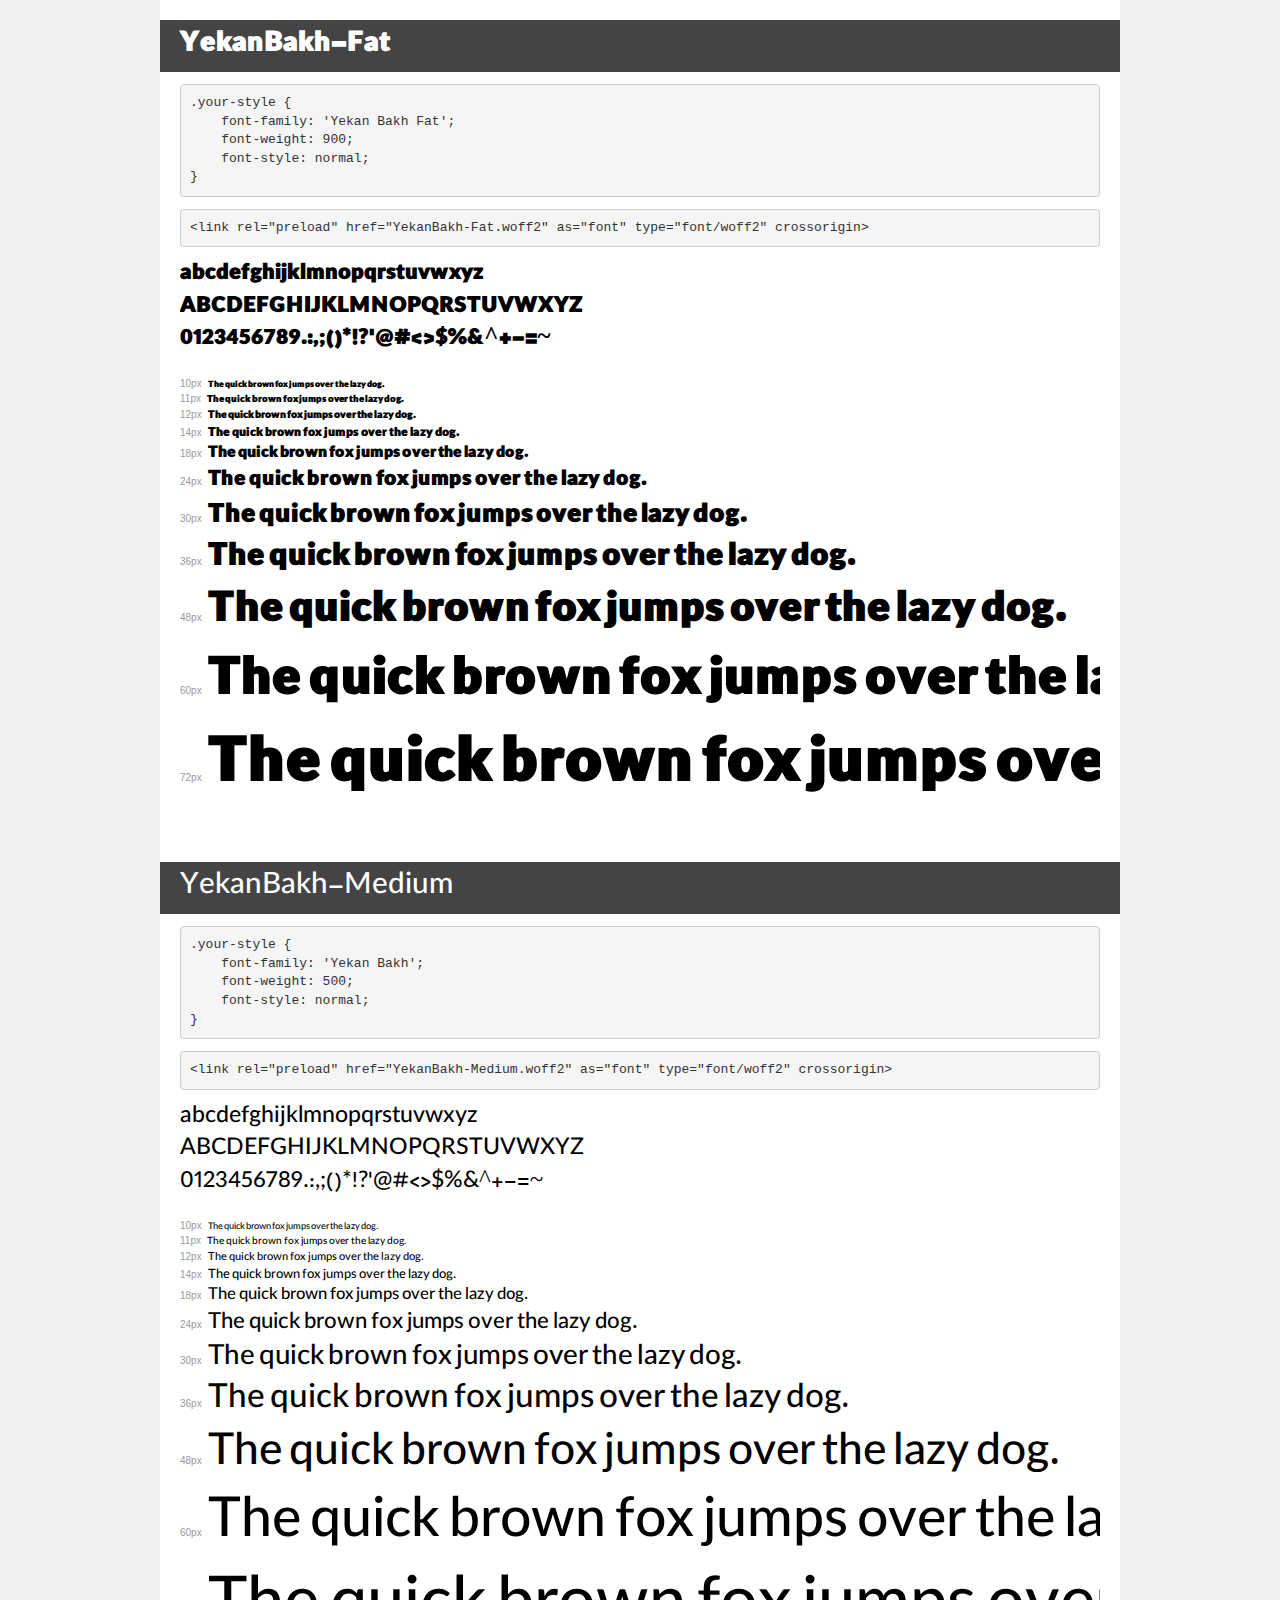
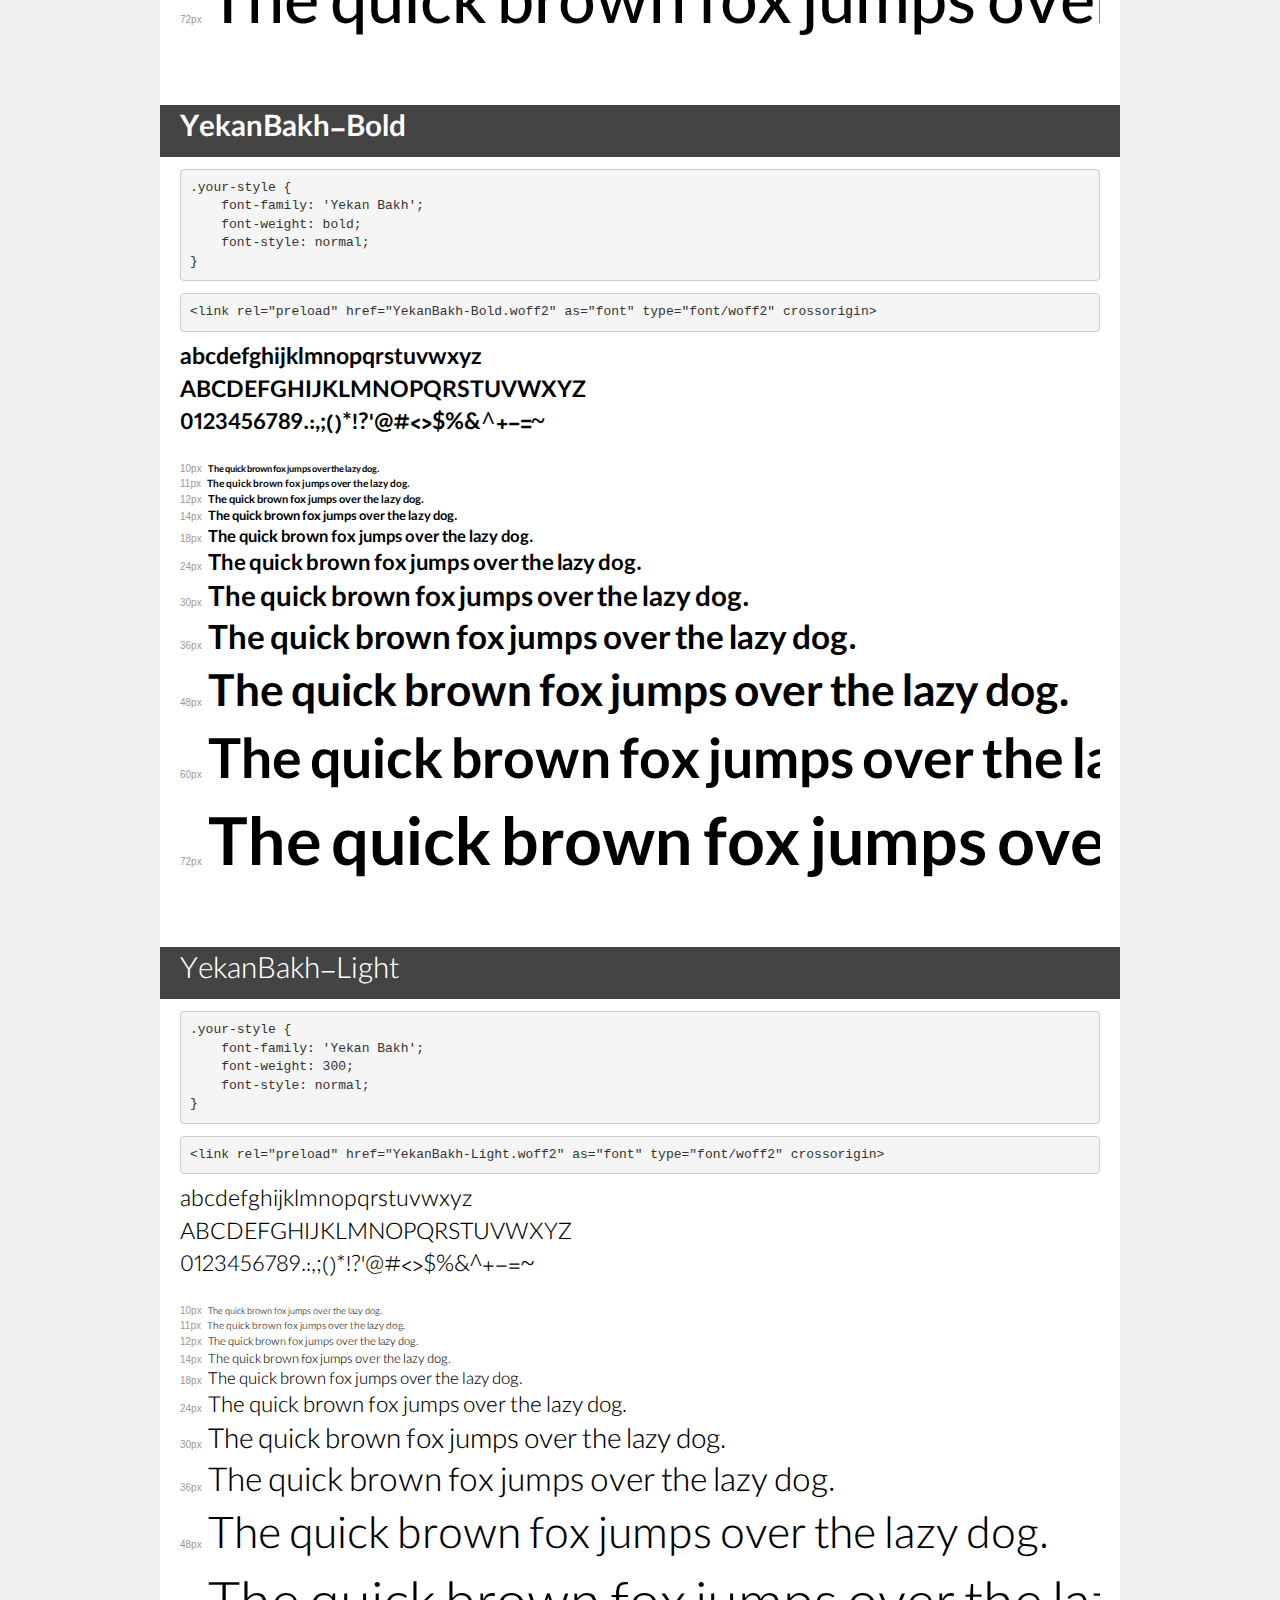
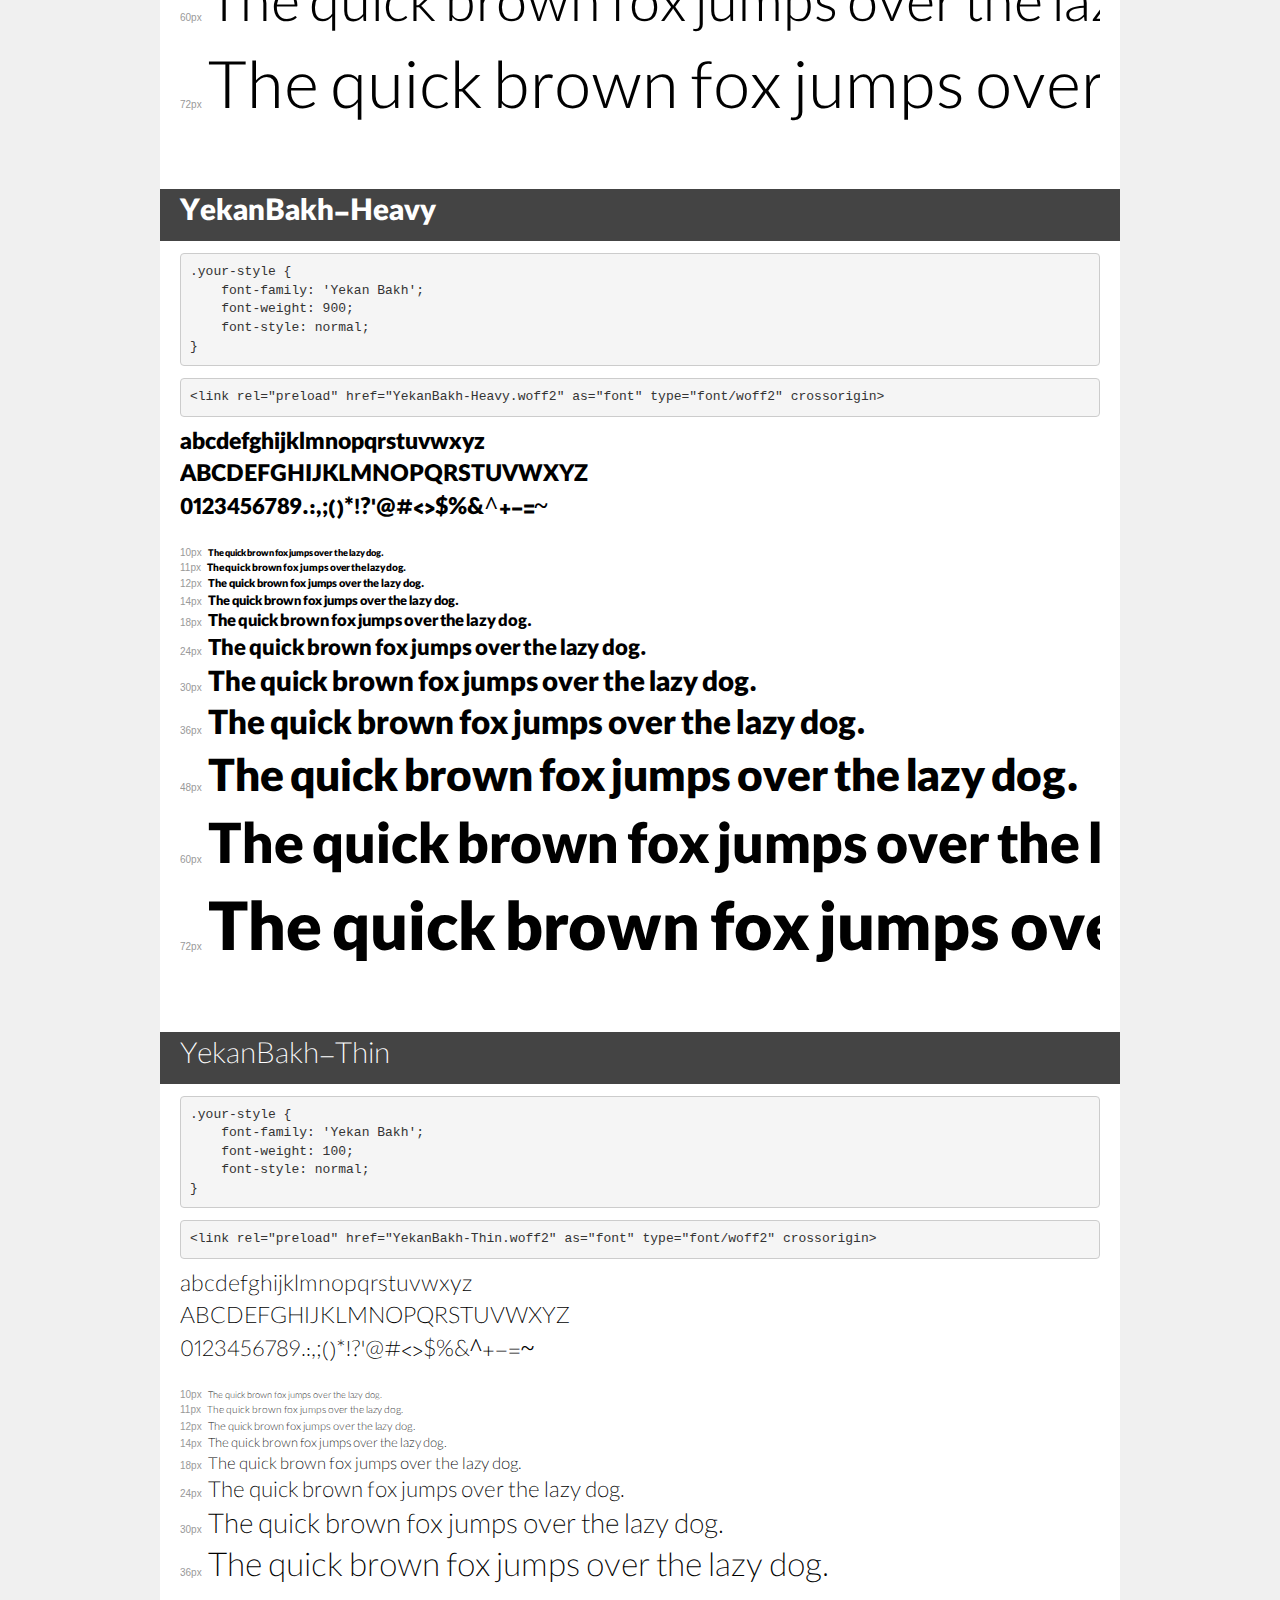
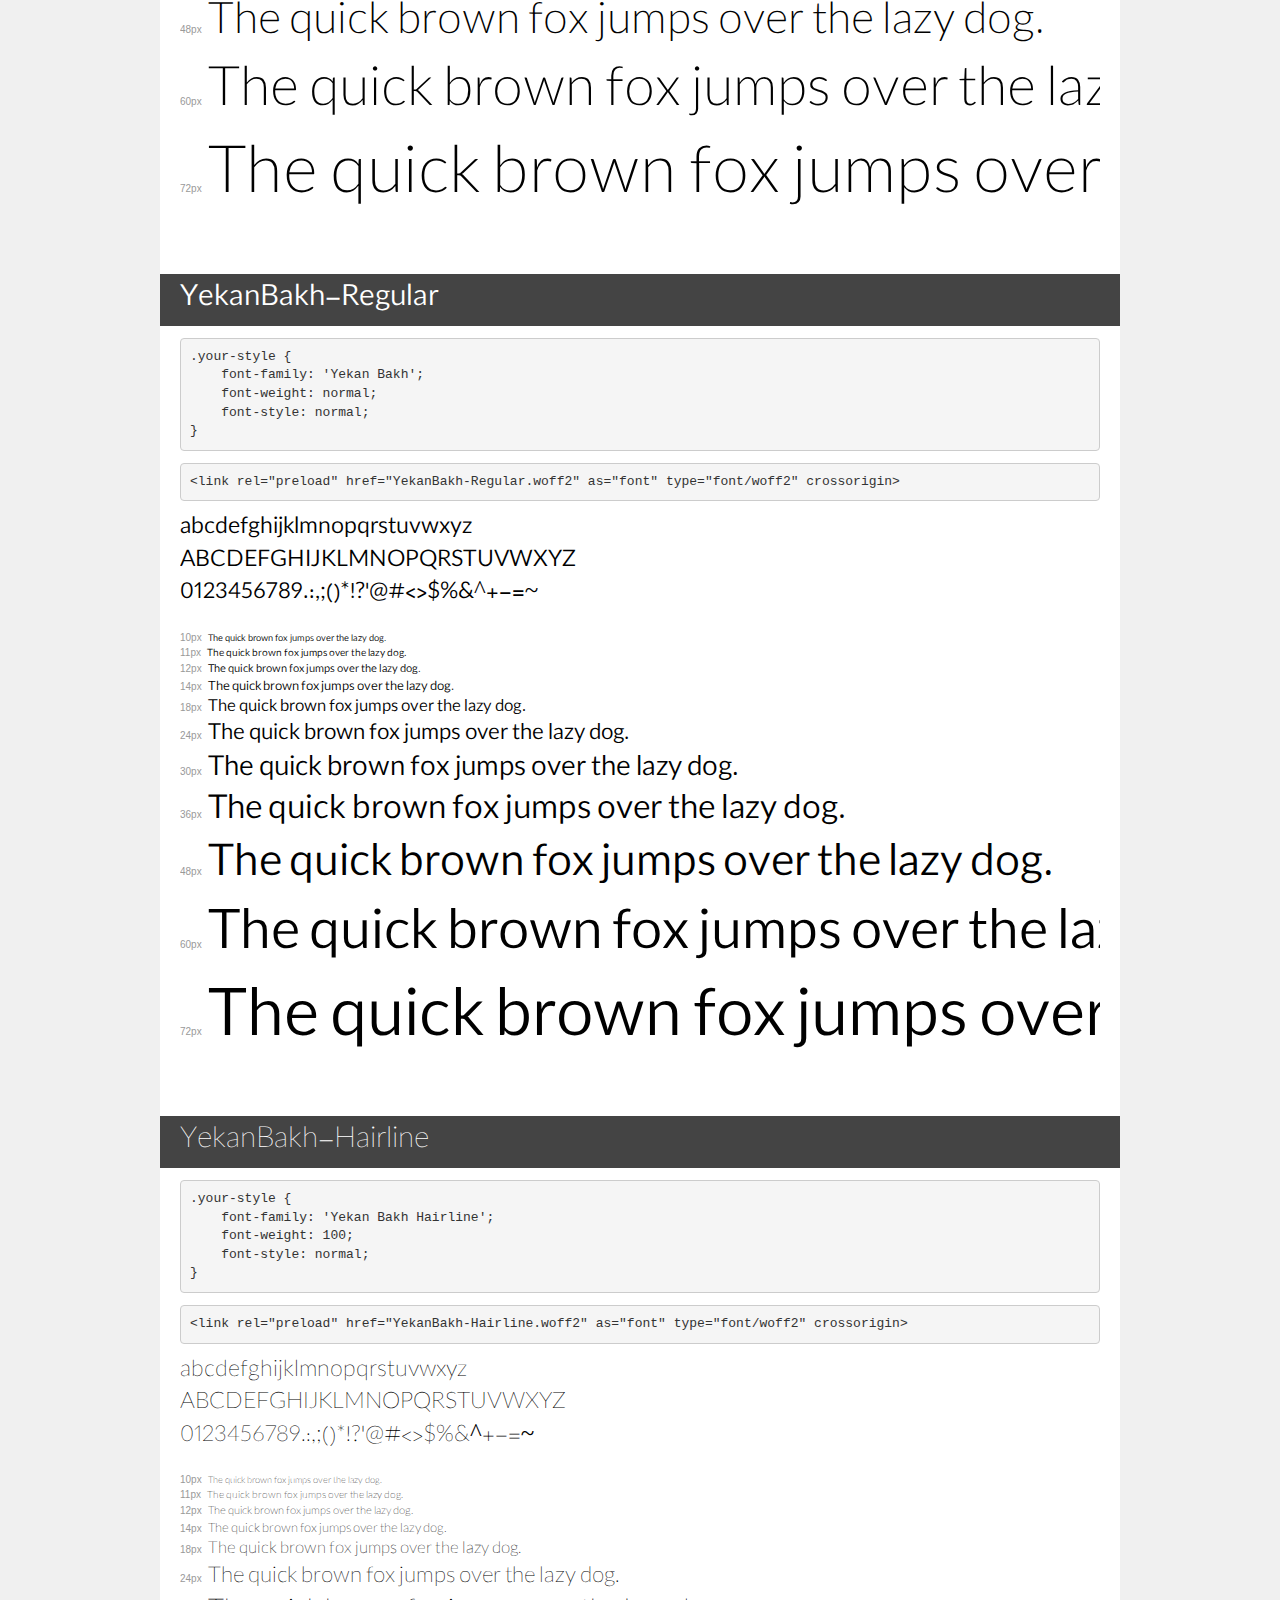
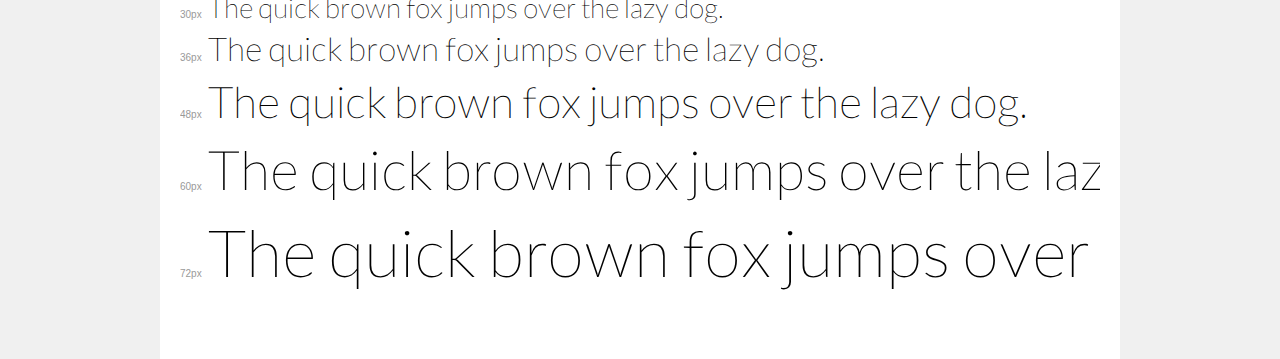
<file: assets/fonts/demo.html>
<!DOCTYPE html>
<html lang="en">
<head>
    <meta charset="utf-8">
    <meta http-equiv="X-UA-Compatible" content="IE=edge">
    <meta name="viewport" content="width=device-width, initial-scale=1">
    <meta name="robots" content="noindex, noarchive">
    <meta name="format-detection" content="telephone=no">
    <title>Transfonter demo</title>
    <link href="stylesheet.css" rel="stylesheet">
    <style>
        /*
        http://meyerweb.com/eric/tools/css/reset/
        v2.0 | 20110126
        License: none (public domain)
        */
        html, body, div, span, applet, object, iframe,
        h1, h2, h3, h4, h5, h6, p, blockquote, pre,
        a, abbr, acronym, address, big, cite, code,
        del, dfn, em, img, ins, kbd, q, s, samp,
        small, strike, strong, sub, sup, tt, var,
        b, u, i, center,
        dl, dt, dd, ol, ul, li,
        fieldset, form, label, legend,
        table, caption, tbody, tfoot, thead, tr, th, td,
        article, aside, canvas, details, embed,
        figure, figcaption, footer, header, hgroup,
        menu, nav, output, ruby, section, summary,
        time, mark, audio, video {
            margin: 0;
            padding: 0;
            border: 0;
            font-size: 100%;
            font: inherit;
            vertical-align: baseline;
        }
        /* HTML5 display-role reset for older browsers */
        article, aside, details, figcaption, figure,
        footer, header, hgroup, menu, nav, section {
            display: block;
        }
        body {
            line-height: 1;
        }
        ol, ul {
            list-style: none;
        }
        blockquote, q {
            quotes: none;
        }
        blockquote:before, blockquote:after,
        q:before, q:after {
            content: '';
            content: none;
        }
        table {
            border-collapse: collapse;
            border-spacing: 0;
        }
        /* demo styles */
        body {
            background: #f0f0f0;
            color: #000;
        }
        .page {
            background: #fff;
            width: 920px;
            margin: 0 auto;
            padding: 20px 20px 0 20px;
            overflow: hidden;
        }
        .font-container {
            overflow-x: auto;
            overflow-y: hidden;
            margin-bottom: 40px;
            line-height: 1.3;
            white-space: nowrap;
            padding-bottom: 5px;
        }
        h1 {
            position: relative;
            background: #444;
            font-size: 32px;
            color: #fff;
            padding: 10px 20px;
            margin: 0 -20px 12px -20px;
        }
        .letters {
            font-size: 25px;
            margin-bottom: 20px;
        }
        .s10:before {
            content: '10px';
        }
        .s11:before {
            content: '11px';
        }
        .s12:before {
            content: '12px';
        }
        .s14:before {
            content: '14px';
        }
        .s18:before {
            content: '18px';
        }
        .s24:before {
            content: '24px';
        }
        .s30:before {
            content: '30px';
        }
        .s36:before {
            content: '36px';
        }
        .s48:before {
            content: '48px';
        }
        .s60:before {
            content: '60px';
        }
        .s72:before {
            content: '72px';
        }
        .s10:before, .s11:before, .s12:before, .s14:before,
        .s18:before, .s24:before, .s30:before, .s36:before,
        .s48:before, .s60:before, .s72:before {
            font-family: Arial, sans-serif;
            font-size: 10px;
            font-weight: normal;
            font-style: normal;
            color: #999;
            padding-right: 6px;
        }
        pre {
            display: block;
            padding: 9px;
            margin: 0 0 12px;
            font-family: Monaco, Menlo, Consolas, "Courier New", monospace;
            font-size: 13px;
            line-height: 1.428571429;
            color: #333;
            font-weight: normal;
            font-style: normal;
            background-color: #f5f5f5;
            border: 1px solid #ccc;
            overflow-x: auto;
            border-radius: 4px;
        }
        /* responsive */
        @media (max-width: 959px) {
            .page {
                width: auto;
                margin: 0;
            }
        }
    </style>
</head>
<body>
<div class="page">
    <div class="demo">
        <h1 style="font-family: 'Yekan Bakh Fat'; font-weight: 900; font-style: normal;">YekanBakh-Fat</h1>
        <pre title="Usage">.your-style {
    font-family: 'Yekan Bakh Fat';
    font-weight: 900;
    font-style: normal;
}</pre>
        <pre title="Preload (optional)">
&lt;link rel=&quot;preload&quot; href=&quot;YekanBakh-Fat.woff2&quot; as=&quot;font&quot; type=&quot;font/woff2&quot; crossorigin&gt;</pre>
        <div class="font-container" style="font-family: 'Yekan Bakh Fat'; font-weight: 900; font-style: normal;">
            <p class="letters">
                abcdefghijklmnopqrstuvwxyz<br>
ABCDEFGHIJKLMNOPQRSTUVWXYZ<br>
                0123456789.:,;()*!?'@#&lt;&gt;$%&^+-=~
            </p>
            <p class="s10" style="font-size: 10px;">The quick brown fox jumps over the lazy dog.</p>
            <p class="s11" style="font-size: 11px;">The quick brown fox jumps over the lazy dog.</p>
            <p class="s12" style="font-size: 12px;">The quick brown fox jumps over the lazy dog.</p>
            <p class="s14" style="font-size: 14px;">The quick brown fox jumps over the lazy dog.</p>
            <p class="s18" style="font-size: 18px;">The quick brown fox jumps over the lazy dog.</p>
            <p class="s24" style="font-size: 24px;">The quick brown fox jumps over the lazy dog.</p>
            <p class="s30" style="font-size: 30px;">The quick brown fox jumps over the lazy dog.</p>
            <p class="s36" style="font-size: 36px;">The quick brown fox jumps over the lazy dog.</p>
            <p class="s48" style="font-size: 48px;">The quick brown fox jumps over the lazy dog.</p>
            <p class="s60" style="font-size: 60px;">The quick brown fox jumps over the lazy dog.</p>
            <p class="s72" style="font-size: 72px;">The quick brown fox jumps over the lazy dog.</p>
        </div>
    </div>

    <div class="demo">
        <h1 style="font-family: 'Yekan Bakh'; font-weight: 500; font-style: normal;">YekanBakh-Medium</h1>
        <pre title="Usage">.your-style {
    font-family: 'Yekan Bakh';
    font-weight: 500;
    font-style: normal;
}</pre>
        <pre title="Preload (optional)">
&lt;link rel=&quot;preload&quot; href=&quot;YekanBakh-Medium.woff2&quot; as=&quot;font&quot; type=&quot;font/woff2&quot; crossorigin&gt;</pre>
        <div class="font-container" style="font-family: 'Yekan Bakh'; font-weight: 500; font-style: normal;">
            <p class="letters">
                abcdefghijklmnopqrstuvwxyz<br>
ABCDEFGHIJKLMNOPQRSTUVWXYZ<br>
                0123456789.:,;()*!?'@#&lt;&gt;$%&^+-=~
            </p>
            <p class="s10" style="font-size: 10px;">The quick brown fox jumps over the lazy dog.</p>
            <p class="s11" style="font-size: 11px;">The quick brown fox jumps over the lazy dog.</p>
            <p class="s12" style="font-size: 12px;">The quick brown fox jumps over the lazy dog.</p>
            <p class="s14" style="font-size: 14px;">The quick brown fox jumps over the lazy dog.</p>
            <p class="s18" style="font-size: 18px;">The quick brown fox jumps over the lazy dog.</p>
            <p class="s24" style="font-size: 24px;">The quick brown fox jumps over the lazy dog.</p>
            <p class="s30" style="font-size: 30px;">The quick brown fox jumps over the lazy dog.</p>
            <p class="s36" style="font-size: 36px;">The quick brown fox jumps over the lazy dog.</p>
            <p class="s48" style="font-size: 48px;">The quick brown fox jumps over the lazy dog.</p>
            <p class="s60" style="font-size: 60px;">The quick brown fox jumps over the lazy dog.</p>
            <p class="s72" style="font-size: 72px;">The quick brown fox jumps over the lazy dog.</p>
        </div>
    </div>

    <div class="demo">
        <h1 style="font-family: 'Yekan Bakh'; font-weight: bold; font-style: normal;">YekanBakh-Bold</h1>
        <pre title="Usage">.your-style {
    font-family: 'Yekan Bakh';
    font-weight: bold;
    font-style: normal;
}</pre>
        <pre title="Preload (optional)">
&lt;link rel=&quot;preload&quot; href=&quot;YekanBakh-Bold.woff2&quot; as=&quot;font&quot; type=&quot;font/woff2&quot; crossorigin&gt;</pre>
        <div class="font-container" style="font-family: 'Yekan Bakh'; font-weight: bold; font-style: normal;">
            <p class="letters">
                abcdefghijklmnopqrstuvwxyz<br>
ABCDEFGHIJKLMNOPQRSTUVWXYZ<br>
                0123456789.:,;()*!?'@#&lt;&gt;$%&^+-=~
            </p>
            <p class="s10" style="font-size: 10px;">The quick brown fox jumps over the lazy dog.</p>
            <p class="s11" style="font-size: 11px;">The quick brown fox jumps over the lazy dog.</p>
            <p class="s12" style="font-size: 12px;">The quick brown fox jumps over the lazy dog.</p>
            <p class="s14" style="font-size: 14px;">The quick brown fox jumps over the lazy dog.</p>
            <p class="s18" style="font-size: 18px;">The quick brown fox jumps over the lazy dog.</p>
            <p class="s24" style="font-size: 24px;">The quick brown fox jumps over the lazy dog.</p>
            <p class="s30" style="font-size: 30px;">The quick brown fox jumps over the lazy dog.</p>
            <p class="s36" style="font-size: 36px;">The quick brown fox jumps over the lazy dog.</p>
            <p class="s48" style="font-size: 48px;">The quick brown fox jumps over the lazy dog.</p>
            <p class="s60" style="font-size: 60px;">The quick brown fox jumps over the lazy dog.</p>
            <p class="s72" style="font-size: 72px;">The quick brown fox jumps over the lazy dog.</p>
        </div>
    </div>

    <div class="demo">
        <h1 style="font-family: 'Yekan Bakh'; font-weight: 300; font-style: normal;">YekanBakh-Light</h1>
        <pre title="Usage">.your-style {
    font-family: 'Yekan Bakh';
    font-weight: 300;
    font-style: normal;
}</pre>
        <pre title="Preload (optional)">
&lt;link rel=&quot;preload&quot; href=&quot;YekanBakh-Light.woff2&quot; as=&quot;font&quot; type=&quot;font/woff2&quot; crossorigin&gt;</pre>
        <div class="font-container" style="font-family: 'Yekan Bakh'; font-weight: 300; font-style: normal;">
            <p class="letters">
                abcdefghijklmnopqrstuvwxyz<br>
ABCDEFGHIJKLMNOPQRSTUVWXYZ<br>
                0123456789.:,;()*!?'@#&lt;&gt;$%&^+-=~
            </p>
            <p class="s10" style="font-size: 10px;">The quick brown fox jumps over the lazy dog.</p>
            <p class="s11" style="font-size: 11px;">The quick brown fox jumps over the lazy dog.</p>
            <p class="s12" style="font-size: 12px;">The quick brown fox jumps over the lazy dog.</p>
            <p class="s14" style="font-size: 14px;">The quick brown fox jumps over the lazy dog.</p>
            <p class="s18" style="font-size: 18px;">The quick brown fox jumps over the lazy dog.</p>
            <p class="s24" style="font-size: 24px;">The quick brown fox jumps over the lazy dog.</p>
            <p class="s30" style="font-size: 30px;">The quick brown fox jumps over the lazy dog.</p>
            <p class="s36" style="font-size: 36px;">The quick brown fox jumps over the lazy dog.</p>
            <p class="s48" style="font-size: 48px;">The quick brown fox jumps over the lazy dog.</p>
            <p class="s60" style="font-size: 60px;">The quick brown fox jumps over the lazy dog.</p>
            <p class="s72" style="font-size: 72px;">The quick brown fox jumps over the lazy dog.</p>
        </div>
    </div>

    <div class="demo">
        <h1 style="font-family: 'Yekan Bakh'; font-weight: 900; font-style: normal;">YekanBakh-Heavy</h1>
        <pre title="Usage">.your-style {
    font-family: 'Yekan Bakh';
    font-weight: 900;
    font-style: normal;
}</pre>
        <pre title="Preload (optional)">
&lt;link rel=&quot;preload&quot; href=&quot;YekanBakh-Heavy.woff2&quot; as=&quot;font&quot; type=&quot;font/woff2&quot; crossorigin&gt;</pre>
        <div class="font-container" style="font-family: 'Yekan Bakh'; font-weight: 900; font-style: normal;">
            <p class="letters">
                abcdefghijklmnopqrstuvwxyz<br>
ABCDEFGHIJKLMNOPQRSTUVWXYZ<br>
                0123456789.:,;()*!?'@#&lt;&gt;$%&^+-=~
            </p>
            <p class="s10" style="font-size: 10px;">The quick brown fox jumps over the lazy dog.</p>
            <p class="s11" style="font-size: 11px;">The quick brown fox jumps over the lazy dog.</p>
            <p class="s12" style="font-size: 12px;">The quick brown fox jumps over the lazy dog.</p>
            <p class="s14" style="font-size: 14px;">The quick brown fox jumps over the lazy dog.</p>
            <p class="s18" style="font-size: 18px;">The quick brown fox jumps over the lazy dog.</p>
            <p class="s24" style="font-size: 24px;">The quick brown fox jumps over the lazy dog.</p>
            <p class="s30" style="font-size: 30px;">The quick brown fox jumps over the lazy dog.</p>
            <p class="s36" style="font-size: 36px;">The quick brown fox jumps over the lazy dog.</p>
            <p class="s48" style="font-size: 48px;">The quick brown fox jumps over the lazy dog.</p>
            <p class="s60" style="font-size: 60px;">The quick brown fox jumps over the lazy dog.</p>
            <p class="s72" style="font-size: 72px;">The quick brown fox jumps over the lazy dog.</p>
        </div>
    </div>

    <div class="demo">
        <h1 style="font-family: 'Yekan Bakh'; font-weight: 100; font-style: normal;">YekanBakh-Thin</h1>
        <pre title="Usage">.your-style {
    font-family: 'Yekan Bakh';
    font-weight: 100;
    font-style: normal;
}</pre>
        <pre title="Preload (optional)">
&lt;link rel=&quot;preload&quot; href=&quot;YekanBakh-Thin.woff2&quot; as=&quot;font&quot; type=&quot;font/woff2&quot; crossorigin&gt;</pre>
        <div class="font-container" style="font-family: 'Yekan Bakh'; font-weight: 100; font-style: normal;">
            <p class="letters">
                abcdefghijklmnopqrstuvwxyz<br>
ABCDEFGHIJKLMNOPQRSTUVWXYZ<br>
                0123456789.:,;()*!?'@#&lt;&gt;$%&^+-=~
            </p>
            <p class="s10" style="font-size: 10px;">The quick brown fox jumps over the lazy dog.</p>
            <p class="s11" style="font-size: 11px;">The quick brown fox jumps over the lazy dog.</p>
            <p class="s12" style="font-size: 12px;">The quick brown fox jumps over the lazy dog.</p>
            <p class="s14" style="font-size: 14px;">The quick brown fox jumps over the lazy dog.</p>
            <p class="s18" style="font-size: 18px;">The quick brown fox jumps over the lazy dog.</p>
            <p class="s24" style="font-size: 24px;">The quick brown fox jumps over the lazy dog.</p>
            <p class="s30" style="font-size: 30px;">The quick brown fox jumps over the lazy dog.</p>
            <p class="s36" style="font-size: 36px;">The quick brown fox jumps over the lazy dog.</p>
            <p class="s48" style="font-size: 48px;">The quick brown fox jumps over the lazy dog.</p>
            <p class="s60" style="font-size: 60px;">The quick brown fox jumps over the lazy dog.</p>
            <p class="s72" style="font-size: 72px;">The quick brown fox jumps over the lazy dog.</p>
        </div>
    </div>

    <div class="demo">
        <h1 style="font-family: 'Yekan Bakh'; font-weight: normal; font-style: normal;">YekanBakh-Regular</h1>
        <pre title="Usage">.your-style {
    font-family: 'Yekan Bakh';
    font-weight: normal;
    font-style: normal;
}</pre>
        <pre title="Preload (optional)">
&lt;link rel=&quot;preload&quot; href=&quot;YekanBakh-Regular.woff2&quot; as=&quot;font&quot; type=&quot;font/woff2&quot; crossorigin&gt;</pre>
        <div class="font-container" style="font-family: 'Yekan Bakh'; font-weight: normal; font-style: normal;">
            <p class="letters">
                abcdefghijklmnopqrstuvwxyz<br>
ABCDEFGHIJKLMNOPQRSTUVWXYZ<br>
                0123456789.:,;()*!?'@#&lt;&gt;$%&^+-=~
            </p>
            <p class="s10" style="font-size: 10px;">The quick brown fox jumps over the lazy dog.</p>
            <p class="s11" style="font-size: 11px;">The quick brown fox jumps over the lazy dog.</p>
            <p class="s12" style="font-size: 12px;">The quick brown fox jumps over the lazy dog.</p>
            <p class="s14" style="font-size: 14px;">The quick brown fox jumps over the lazy dog.</p>
            <p class="s18" style="font-size: 18px;">The quick brown fox jumps over the lazy dog.</p>
            <p class="s24" style="font-size: 24px;">The quick brown fox jumps over the lazy dog.</p>
            <p class="s30" style="font-size: 30px;">The quick brown fox jumps over the lazy dog.</p>
            <p class="s36" style="font-size: 36px;">The quick brown fox jumps over the lazy dog.</p>
            <p class="s48" style="font-size: 48px;">The quick brown fox jumps over the lazy dog.</p>
            <p class="s60" style="font-size: 60px;">The quick brown fox jumps over the lazy dog.</p>
            <p class="s72" style="font-size: 72px;">The quick brown fox jumps over the lazy dog.</p>
        </div>
    </div>

    <div class="demo">
        <h1 style="font-family: 'Yekan Bakh Hairline'; font-weight: 100; font-style: normal;">YekanBakh-Hairline</h1>
        <pre title="Usage">.your-style {
    font-family: 'Yekan Bakh Hairline';
    font-weight: 100;
    font-style: normal;
}</pre>
        <pre title="Preload (optional)">
&lt;link rel=&quot;preload&quot; href=&quot;YekanBakh-Hairline.woff2&quot; as=&quot;font&quot; type=&quot;font/woff2&quot; crossorigin&gt;</pre>
        <div class="font-container" style="font-family: 'Yekan Bakh Hairline'; font-weight: 100; font-style: normal;">
            <p class="letters">
                abcdefghijklmnopqrstuvwxyz<br>
ABCDEFGHIJKLMNOPQRSTUVWXYZ<br>
                0123456789.:,;()*!?'@#&lt;&gt;$%&^+-=~
            </p>
            <p class="s10" style="font-size: 10px;">The quick brown fox jumps over the lazy dog.</p>
            <p class="s11" style="font-size: 11px;">The quick brown fox jumps over the lazy dog.</p>
            <p class="s12" style="font-size: 12px;">The quick brown fox jumps over the lazy dog.</p>
            <p class="s14" style="font-size: 14px;">The quick brown fox jumps over the lazy dog.</p>
            <p class="s18" style="font-size: 18px;">The quick brown fox jumps over the lazy dog.</p>
            <p class="s24" style="font-size: 24px;">The quick brown fox jumps over the lazy dog.</p>
            <p class="s30" style="font-size: 30px;">The quick brown fox jumps over the lazy dog.</p>
            <p class="s36" style="font-size: 36px;">The quick brown fox jumps over the lazy dog.</p>
            <p class="s48" style="font-size: 48px;">The quick brown fox jumps over the lazy dog.</p>
            <p class="s60" style="font-size: 60px;">The quick brown fox jumps over the lazy dog.</p>
            <p class="s72" style="font-size: 72px;">The quick brown fox jumps over the lazy dog.</p>
        </div>
    </div>

</div>
</body>
</html>
</file>
<file: assets/fonts/stylesheet.css>
@font-face {
    font-family: 'Yekan Bakh Fat';
    src: url('YekanBakh-Fat.eot');
    src: local('YekanBakh-Fat'),
        url('YekanBakh-Fat.eot?#iefix') format('embedded-opentype'),
        url('YekanBakh-Fat.woff2') format('woff2'),
        url('YekanBakh-Fat.woff') format('woff'),
        url('YekanBakh-Fat.ttf') format('truetype');
    font-weight: 900;
    font-style: normal;
    font-display: swap;
}

@font-face {
    font-family: 'Yekan Bakh';
    src: url('YekanBakh-Medium.eot');
    src: local('YekanBakh-Medium'),
        url('YekanBakh-Medium.eot?#iefix') format('embedded-opentype'),
        url('YekanBakh-Medium.woff2') format('woff2'),
        url('YekanBakh-Medium.woff') format('woff'),
        url('YekanBakh-Medium.ttf') format('truetype');
    font-weight: 500;
    font-style: normal;
    font-display: swap;
}

@font-face {
    font-family: 'Yekan Bakh';
    src: url('YekanBakh-Bold.eot');
    src: local('YekanBakh-Bold'),
        url('YekanBakh-Bold.eot?#iefix') format('embedded-opentype'),
        url('YekanBakh-Bold.woff2') format('woff2'),
        url('YekanBakh-Bold.woff') format('woff'),
        url('YekanBakh-Bold.ttf') format('truetype');
    font-weight: bold;
    font-style: normal;
    font-display: swap;
}

@font-face {
    font-family: 'Yekan Bakh';
    src: url('YekanBakh-Light.eot');
    src: local('YekanBakh-Light'),
        url('YekanBakh-Light.eot?#iefix') format('embedded-opentype'),
        url('YekanBakh-Light.woff2') format('woff2'),
        url('YekanBakh-Light.woff') format('woff'),
        url('YekanBakh-Light.ttf') format('truetype');
    font-weight: 300;
    font-style: normal;
    font-display: swap;
}

@font-face {
    font-family: 'Yekan Bakh';
    src: url('YekanBakh-Heavy.eot');
    src: local('YekanBakh-Heavy'),
        url('YekanBakh-Heavy.eot?#iefix') format('embedded-opentype'),
        url('YekanBakh-Heavy.woff2') format('woff2'),
        url('YekanBakh-Heavy.woff') format('woff'),
        url('YekanBakh-Heavy.ttf') format('truetype');
    font-weight: 900;
    font-style: normal;
    font-display: swap;
}

@font-face {
    font-family: 'Yekan Bakh';
    src: url('YekanBakh-Thin.eot');
    src: local('YekanBakh-Thin'),
        url('YekanBakh-Thin.eot?#iefix') format('embedded-opentype'),
        url('YekanBakh-Thin.woff2') format('woff2'),
        url('YekanBakh-Thin.woff') format('woff'),
        url('YekanBakh-Thin.ttf') format('truetype');
    font-weight: 100;
    font-style: normal;
    font-display: swap;
}

@font-face {
    font-family: 'Yekan Bakh';
    src: url('YekanBakh-Regular.eot');
    src: local('YekanBakh-Regular'),
        url('YekanBakh-Regular.eot?#iefix') format('embedded-opentype'),
        url('YekanBakh-Regular.woff2') format('woff2'),
        url('YekanBakh-Regular.woff') format('woff'),
        url('YekanBakh-Regular.ttf') format('truetype');
    font-weight: normal;
    font-style: normal;
    font-display: swap;
}

@font-face {
    font-family: 'Yekan Bakh Hairline';
    src: url('YekanBakh-Hairline.eot');
    src: local('YekanBakh-Hairline'),
        url('YekanBakh-Hairline.eot?#iefix') format('embedded-opentype'),
        url('YekanBakh-Hairline.woff2') format('woff2'),
        url('YekanBakh-Hairline.woff') format('woff'),
        url('YekanBakh-Hairline.ttf') format('truetype');
    font-weight: 100;
    font-style: normal;
    font-display: swap;
}

@font-face {
    font-family: 'fanum';
    src: local('bakhfanum'),
        url('bakhfanum.ttf') format('truetype');
    font-weight: 100;
    font-style: normal;
    font-display: swap;
}

.fanum{
    font-family: 'fanum';
}
</file>
<file: assets/css/styles.css>
body {
  font-family: "Yekan Bakh";
}

.boxed {
  width: 95% !important;
}

h1,
h2,
h3,
h4,
h5,
h6 {
  font-weight: bold;
}

.bgkhas:before {
  position: absolute;
  right: 0;
  height: 600px;
  width: 100%;
  z-index: -1;
  content: "";
  border-radius: 50px;
  transform: skewY(-12deg);
  transform: rotateZ(5deg);
  background: #f4f7fc;
  background: -moz-linear-gradient(top, #f3f7ff 0, rgba(255, 255, 255, 0) 80%);
  background: -webkit-linear-gradient(
    top,
    #f3f7ff 0,
    rgba(255, 255, 255, 0) 80%
  );
  background: linear-gradient(to bottom, #f3f7ff 0, rgba(255, 255, 255, 0) 80%);
  transform-origin: top center;
  top: 380px;
  left: -100px;
}
.bgkhas2:before {
  position: absolute;
  right: 50px;
  height: 600px;
  width: 100%;
  z-index: -1;
  content: "";
  border-radius: 50px;
  transform: skewY(-12deg);
  background: #f4f7fc;
  background: -moz-linear-gradient(top, #f3f7ff 0, rgba(255, 255, 255, 0) 70%);
  background: -webkit-linear-gradient(
    top,
    #f3f7ff 0,
    rgba(255, 255, 255, 0) 70%
  );
  background: linear-gradient(to bottom, #f3f7ff 0, rgba(255, 255, 255, 0) 70%);
  transform-origin: top center;
  opacity: 0.6;
  top: 250px;
}
.c-shadow {
  box-shadow: 0 8px 60px 0 rgba(103, 151, 255, 0.11),
    0 12px 90px 0 rgba(103, 151, 255, 0.11);
}

.bg-blur {
  backdrop-filter: saturate(150%) blur(20px);
}

#hero {
  background-image: url("../images/ee.jpeg"),
    linear-gradient(rgba(45, 92, 247, 0.1), rgba(50, 47, 227, 0.2));
  background-size: cover;
  background-blend-mode: overlay;
  background-position: top;
}

.title-text {
  background: #1488cc;
  background: -webkit-linear-gradient(to right, #0e6ba0, #2b32b2);
  background: linear-gradient(to right, #0e6ba0, #2b32b2);
  background-clip: text;
  color: transparent;
  float: right;
  font-weight: 900;
  -webkit-background-clip: text !important;
  text-align: right;
  opacity: 1;
  transition: all 0.2s ease-out;
}

.c-box {
  box-shadow: rgba(191, 206, 222, 0.8) 0px 5px 15px 0px;
  border: #00000000 2px solid !important;
  transition: border 0.2s ease-in-out;
}

.c-box:hover {
  border: #0b1e43 2px solid !important;
  transition: border 0.2s ease-in-out;
}

.info-bar {
  background-color: #0a3979;
}

.accent {
  color: #0b1e43 !important;
}

.c-link {
  text-decoration: none;
}

.box-border {
  border: #1673f5 2px solid;
}

#main-nav {
  background: #0003b3c7;
}

#search-input {
  background-position: 10px 12px;
  background-repeat: no-repeat;
  width: 20%;
  margin-left: 30px;
  font-size: 16px;
  padding: 7px 20px 7px 40px;
  border: 1px solid #ddd;
  border-radius: 4px;
}

#myUL {
  list-style-type: none;
  padding: 0;
  margin: 0;
}

#myUL li a {
  border: 1px solid #ddd;
  margin-top: -1px; /* Prevent double borders */
  background-color: #f6f6f6;
  padding: 12px;
  text-decoration: none;
  font-size: 18px;
  color: black;
  display: block;
}

#myUL li a:hover:not(.header) {
  background-color: #eee;
}

#search-page {
  width: 100%;
  height: 100%;
  background: rgba(0, 0, 0, 0.345);
}

.overlay {
  height: 100%;
  width: 100%;
  display: none;
  position: fixed;
  z-index: 9999;
  top: 0;
  left: 0;
  background-color: rgb(255, 255, 255);
  background-color: rgba(255, 255, 255, 0.802); 
}

#search-overlay{
    -moz-backdrop-filter: blur(10px);
    -ms-backdrop-filter: blur(10px);
    -o-backdrop-filter: blur(10px);
    -webkit-backdrop-filter: blur(10px);
    backdrop-filter: blur(10px);
    transform: translate3d(0, 0, 0);
}

.overlay-content {
  position: relative;
  top: 10%;
  width: 80%;
  text-align: center;
  margin-top: 30px;
  margin: auto;
}

.overlay .closebtn {
  position: absolute;
  top: 20px;
  right: 45px;
  font-size: 30px;
  cursor: pointer;
  color: rgb(0, 0, 0);
}

.overlay .closebtn:hover {
  color: rgb(41, 41, 41);
}

/* Style the search field */
.overlay input[type="text"] {
  padding: 15px;
  font-size: 17px;
  border: none;
  float: left;
  width: 100%;
  background: white;
  border-radius: 10px;
  box-shadow: rgba(0, 0, 0, 0.058) 0px 3px 12px;
}

.overlay input[type="text"]:hover {
  background: #f1f1f1;
}

.overlay button {
  float: left;
  width: 9%;
  padding: 15px;
  background-color: rgb(58, 75, 255);
  font-size: 17px;
  color:#fff!important;
  box-shadow: rgba(0, 0, 0, 0.058) 0px 3px 12px;
  border-radius: 10px;
  border: none;
  margin-right:1%;
  cursor: pointer;
  transition: background-color 100ms linear;
}

.overlay button:hover {
  background-color: rgb(38, 64, 211);
  transition: background-color 100ms linear;

}

.search-btn{
    color:#fff;
}
.search-btn:hover{
    color:rgb(209, 209, 209)!important;
}

#search-results{
  width: 100%;
  height: 100%;
  margin-top: 50px;
}
</file>
